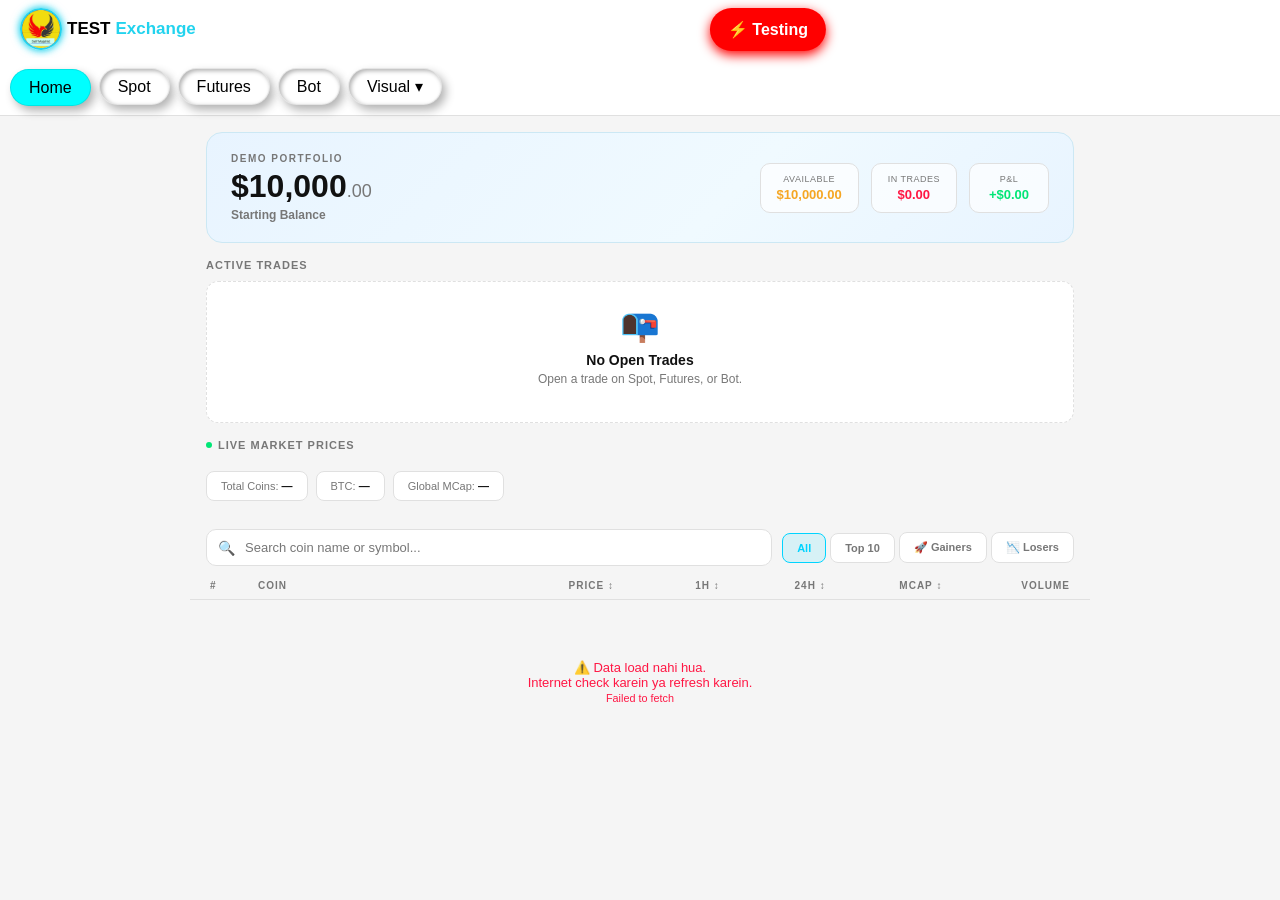
<file: index.html>
<!DOCTYPE html>
<html lang="en">

<head>
  <meta charset="UTF-8">
  <meta name="viewport" content="width=device-width, initial-scale=1.0">
  <title>TestExchange — Home</title>
  
  <!-- Preconnect: browser opens the connection to these APIs ahead of time,
       before our JS even asks for data — shaves real time off the first fetch. -->
  <link rel="preconnect" href="https://api.binance.com">
  <link rel="preconnect" href="https://api.coingecko.com">
  <link rel="preconnect" href="https://stream.binance.com">
  
  <link rel="stylesheet" href="assets/css/common.css">
  <link rel="stylesheet" href="assets/css/home.css">
</head>

<body>
  
  <header>
    <div class="top-bar">
      <a href="index.html" class="logo">
        <img src="assets/images/logo.webp" alt="TestTrade Logo" class="logo-img">
        TEST<span>Exchange</span>
      </a>
      <div class="testing-tag">⚡ Testing</div>
    </div>
    
    <div class="menu-bar">
      <a href="index.html" class="menu-btn active">Home</a>
      <a href="spot.html" class="menu-btn">Spot</a>
      <a href="futures.html" class="menu-btn">Futures</a>
      <a href="bot.html" class="menu-btn">Bot</a>
      <a href="#" class="menu-btn" onclick="toggleVisualMenu(event)">Visual ▾</a>
      <div id="visualMenu" style="display:none;position:fixed;background:#fff;border:1px solid #e0e0e0;border-radius:10px;box-shadow:0 4px 166px rgba(0,0,0,0.1);z-index:999;">
        <a href="liquidations.html" style="display:block;padding:10px 16px;font-size:12px;color:#555;text-decoration:none;border-bottom:1px solid #f0f0f0;">Liquidations</a>
        <a href="heatmap.html" style="display:block;padding:10px 16px;font-size:12px;color:#555;text-decoration:none;border-bottom:1px solid #f0f0f0;">Heatmap</a>
        <a href="orders.html" style="display:block;padding:10px 16px;font-size:12px;color:#555;text-decoration:none;border-bottom:1px solid #f0f0f0;">Order Flow</a>
        <a href="drop.html" style="display:block;padding:10px 16px;font-size:12px;color:#555;text-decoration:none;border-bottom:1px solid #f0f0f0;">Drops</a>
        <a href="wallet.html" style="display:block;padding:10px 16px;font-size:12px;color:#555;text-decoration:none;border-bottom:1px solid #f0f0f0;">Wallet Transactions</a>
        <a href="bubbles.html" style="display:block;padding:10px 16px;font-size:12px;color:#555;text-decoration:none;">Bubbles</a>
      </div>
    </div>
  </header>
  
  <div class="balance-wrap">
    <div class="balance-card">
      <div class="bal-left">
        <div class="balance-label">Demo Portfolio</div>
        <div class="balance-amount" id="homeBalance">$10,000<span>.00</span></div>
        <div class="balance-change" id="homeChange">Starting Balance</div>
      </div>
      <div class="balance-stats">
        <div class="bstat">
          <div class="bstat-label">Available</div>
          <div class="bstat-value y" id="availBal">$10,000</div>
        </div>
        <div class="bstat">
          <div class="bstat-label">In Trades</div>
          <div class="bstat-value r">$0.00</div>
        </div>
        <div class="bstat">
          <div class="bstat-label">P&L</div>
          <div class="bstat-value g" id="homePnl">$0.00</div>
        </div>
      </div>
    </div>
  </div>
  
  <div class="section-wrap">
    <div class="section-title">
      <span>Active Trades</span>
    </div>
    <div class="no-trades">
      <div class="no-trades-icon">📭</div>
      <h3>No Open Trades</h3>
      <p>Open a trade on Spot, Futures, or Bot.</p>
    </div>
  </div>
  
  <div class="prices-section-title">
    <span class="ldot"></span>
    Live Market Prices
  </div>
  
  <div class="stats-bar" id="statsBar">
    <div class="stat-pill">Total Coins: <strong id="totalCoins">—</strong></div>
    <div class="stat-pill">BTC: <strong id="btcPrice">—</strong></div>
    <div class="stat-pill">Global MCap: <strong id="globalMcap">—</strong></div>
  </div>
  
  <div class="controls">
    <div class="search-wrap">
      <span class="search-icon">🔍</span>
      <input type="text" class="search-input" id="searchInput" placeholder="Search coin name or symbol...">
    </div>
    <div class="filter-tabs">
      <button class="filter-btn active" onclick="setFilter('all', this)">All</button>
      <button class="filter-btn" onclick="setFilter('top10', this)">Top 10</button>
      <button class="filter-btn" onclick="setFilter('gainers', this)">🚀 Gainers</button>
      <button class="filter-btn" onclick="setFilter('losers', this)">📉 Losers</button>
    </div>
  </div>
  
  <div class="table-header">
    <div>#</div>
    <div>Coin</div>
    <div class="th-right th-sortable" onclick="sortBy('price')">Price ↕</div>
    <div class="th-right th-sortable" onclick="sortBy('change1h')">1h ↕</div>
    <div class="th-right th-sortable" onclick="sortBy('change')">24h ↕</div>
    <div class="th-right th-mcap th-sortable" onclick="sortBy('mcap')">MCap ↕</div>
    <div class="th-right th-vol">Volume</div>
  </div>
  
  <div class="coin-list" id="coinList">
    <div class="loading">
      <div class="spinner"></div>
      CoinGecko se top 100 coins load ho rahi hain...
    </div>
  </div>
  
  <script src="assets/js/common.js"></script>
  <script src="assets/js/home.js"></script>
</body>

</html>
</file>
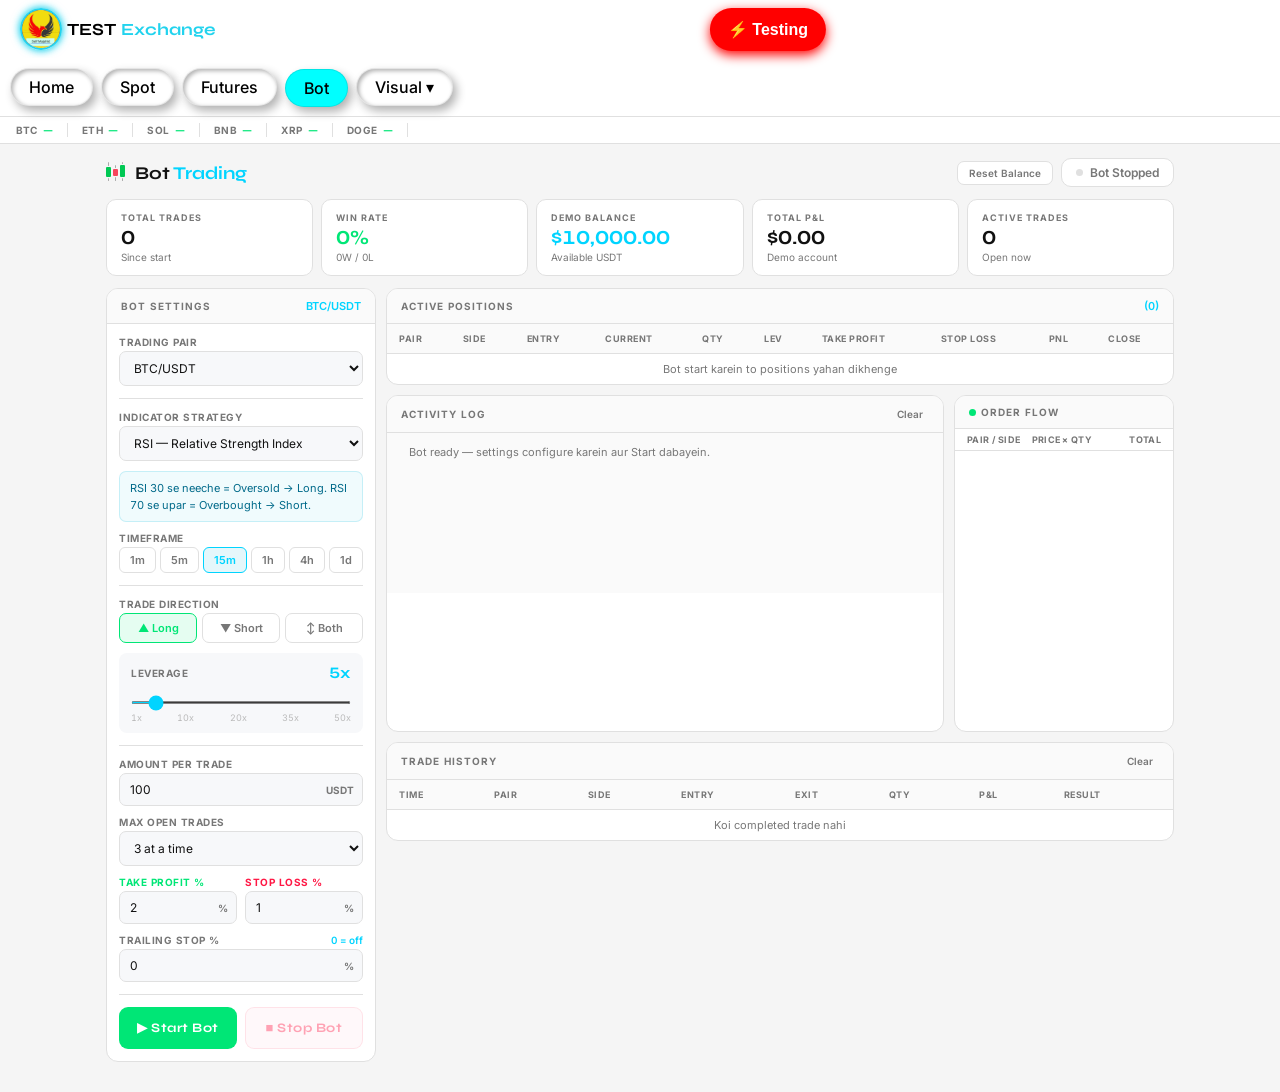
<file: bot.html>
<!DOCTYPE html>
<html lang="en">
<head>
  <meta charset="UTF-8">
  <meta name="viewport" content="width=device-width, initial-scale=1.0">
  <title>TestExchange — Bot</title>
  <link rel="preconnect" href="https://fonts.googleapis.com">
  <link rel="preconnect" href="https://fonts.gstatic.com" crossorigin>
  <link href="https://fonts.googleapis.com/css2?family=Syne:wght@600;700;800&family=Inter:wght@300;400;500;600;700&display=swap" rel="stylesheet">
  <link rel="preconnect" href="https://stream.binance.com">
  <link rel="stylesheet" href="assets/css/common.css">
  <link rel="stylesheet" href="assets/css/bot.css">
</head>
<body>

<header>
  <div class="top-bar">
    <a href="index.html" class="logo">
      <img src="assets/images/logo.webp" alt="TestTrade Logo" class="logo-img">
      TEST<span>Exchange</span>
    </a>
    <div class="testing-tag">⚡ Testing</div>
  </div>
  <div class="menu-bar">
    <a href="index.html" class="menu-btn">Home</a>
    <a href="spot.html" class="menu-btn">Spot</a>
    <a href="futures.html" class="menu-btn">Futures</a>
    <a href="bot.html" class="menu-btn active">Bot</a>
    <a href="#" class="menu-btn" onclick="toggleVisualMenu(event)">Visual ▾</a>
    <div id="visualMenu" style="display:none;position:fixed;background:#fff;border:1px solid #e0e0e0;border-radius:10px;box-shadow:0 4px 166px rgba(0,0,0,0.1);z-index:999;">
      <a href="liquidations.html" style="display:block;padding:10px 16px;font-size:12px;color:#555;text-decoration:none;border-bottom:1px solid #f0f0f0;">Liquidations</a>
      <a href="heatmap.html" style="display:block;padding:10px 16px;font-size:12px;color:#555;text-decoration:none;border-bottom:1px solid #f0f0f0;">Heatmap</a>
      <a href="orders.html" style="display:block;padding:10px 16px;font-size:12px;color:#555;text-decoration:none;border-bottom:1px solid #f0f0f0;">Order Flow</a>
      <a href="drop.html" style="display:block;padding:10px 16px;font-size:12px;color:#555;text-decoration:none;border-bottom:1px solid #f0f0f0;">Drops</a>
      <a href="wallet.html" style="display:block;padding:10px 16px;font-size:12px;color:#555;text-decoration:none;border-bottom:1px solid #f0f0f0;">Wallet Transactions</a>
      <a href="bubbles.html" style="display:block;padding:10px 16px;font-size:12px;color:#555;text-decoration:none;">Bubbles</a>
    </div>
  </div>
</header>

<!-- TICKER STRIP -->
<div class="ticker-strip">
  <div class="tick-item"><span class="tick-sym">BTC</span><span class="tick-price up" id="tp-BTC">—</span></div>
  <div class="tick-item"><span class="tick-sym">ETH</span><span class="tick-price up" id="tp-ETH">—</span></div>
  <div class="tick-item"><span class="tick-sym">SOL</span><span class="tick-price up" id="tp-SOL">—</span></div>
  <div class="tick-item"><span class="tick-sym">BNB</span><span class="tick-price up" id="tp-BNB">—</span></div>
  <div class="tick-item"><span class="tick-sym">XRP</span><span class="tick-price up" id="tp-XRP">—</span></div>
  <div class="tick-item"><span class="tick-sym">DOGE</span><span class="tick-price up" id="tp-DOGE">—</span></div>
</div>

<!-- PAGE HEADER -->
<div class="page-hdr">
  <div class="page-title-wrap">
    <!-- Candle icon — same as Futures page -->
    <div class="candle-icon">
      <div class="candle">
        <div class="candle-wick" style="height:4px"></div>
        <div class="candle-body" style="height:10px;background:#00c853"></div>
        <div class="candle-wick" style="height:3px"></div>
      </div>
      <div class="candle">
        <div class="candle-wick" style="height:3px"></div>
        <div class="candle-body" style="height:7px;background:#f6465d"></div>
        <div class="candle-wick" style="height:4px"></div>
      </div>
      <div class="candle">
        <div class="candle-wick" style="height:2px"></div>
        <div class="candle-body" style="height:12px;background:#00c853"></div>
        <div class="candle-wick" style="height:3px"></div>
      </div>
    </div>
    <div class="page-title">Bot <span>Trading</span></div>
  </div>
  <div style="display:flex;align-items:center;gap:8px;flex-wrap:wrap;">
    <button class="reset-btn" id="resetBalBtn">Reset Balance</button>
    <div class="status-pill" id="statusPill">
      <div class="sdot" id="sdot"></div>
      <span id="stext">Bot Stopped</span>
    </div>
  </div>
</div>

<!-- STATS -->
<div class="stats-wrap">
  <div class="stat-card">
    <div class="stat-lbl">Total Trades</div>
    <div class="stat-val" id="sTot">0</div>
    <div class="stat-sub">Since start</div>
  </div>
  <div class="stat-card">
    <div class="stat-lbl">Win Rate</div>
    <div class="stat-val" id="sWin" style="color:var(--green)">0%</div>
    <div class="stat-sub" id="sWinSub">0W / 0L</div>
  </div>
  <div class="stat-card">
    <div class="stat-lbl">Demo Balance</div>
    <div class="stat-val" id="sBalance" style="color:var(--accent)">$10,000</div>
    <div class="stat-sub">Available USDT</div>
  </div>
  <div class="stat-card">
    <div class="stat-lbl">Total P&L</div>
    <div class="stat-val" id="sPnl">$0.00</div>
    <div class="stat-sub">Demo account</div>
  </div>
  <div class="stat-card">
    <div class="stat-lbl">Active Trades</div>
    <div class="stat-val" id="sActive">0</div>
    <div class="stat-sub">Open now</div>
  </div>
</div>

<!-- MAIN: Settings + Right Column -->
<div class="main-wrap">

  <!-- LEFT: SETTINGS -->
  <div class="s-card">
    <div class="s-hdr">
      Bot Settings
      <span class="s-hdr-right" id="pairTag">BTC/USDT</span>
    </div>
    <div class="s-body">

      <div class="f-row">
        <div class="f-lbl">Trading Pair</div>
        <select class="f-select" id="botPair">
          <option>BTC/USDT</option><option>ETH/USDT</option>
          <option>SOL/USDT</option><option>BNB/USDT</option>
          <option>XRP/USDT</option><option>DOGE/USDT</option>
        </select>
      </div>

      <hr class="s-sep">

      <div class="f-row">
        <div class="f-lbl">Indicator Strategy</div>
        <select class="f-select" id="botInd">
          <option value="rsi">RSI — Relative Strength Index</option>
          <option value="macd">MACD — Moving Avg Convergence</option>
          <option value="ema">EMA Cross — 9/21</option>
          <option value="bb">Bollinger Bands</option>
          <option value="stoch">Stochastic RSI</option>
          <option value="cci">CCI — Commodity Channel</option>
          <option value="multi">Multi-Signal (RSI + MACD)</option>
        </select>
      </div>
      <div class="ind-info" id="indInfo">RSI 30 se neeche = Oversold → Long. RSI 70 se upar = Overbought → Short.</div>

      <div class="f-row">
        <div class="f-lbl">Timeframe</div>
        <div class="tf-row">
          <button class="tf-btn" onclick="setTF(this)">1m</button>
          <button class="tf-btn" onclick="setTF(this)">5m</button>
          <button class="tf-btn active" onclick="setTF(this)">15m</button>
          <button class="tf-btn" onclick="setTF(this)">1h</button>
          <button class="tf-btn" onclick="setTF(this)">4h</button>
          <button class="tf-btn" onclick="setTF(this)">1d</button>
        </div>
      </div>

      <hr class="s-sep">

      <div class="f-row">
        <div class="f-lbl">Trade Direction</div>
        <div class="dir-row">
          <button class="dir-btn long-active" id="dirLong"  onclick="setDir('long')">▲ Long</button>
          <button class="dir-btn"             id="dirShort" onclick="setDir('short')">▼ Short</button>
          <button class="dir-btn"             id="dirBoth"  onclick="setDir('both')">↕ Both</button>
        </div>
      </div>

      <div class="lev-box">
        <div class="lev-top">
          <span class="lev-lbl">Leverage</span>
          <span class="lev-val" id="levVal">5x</span>
        </div>
        <input type="range" id="levR" min="1" max="50" value="5">
        <div class="lev-ticks"><span>1x</span><span>10x</span><span>20x</span><span>35x</span><span>50x</span></div>
      </div>

      <hr class="s-sep">

      <div class="f-row">
        <div class="f-lbl">Amount per Trade</div>
        <div class="inp-wrap">
          <input type="number" class="f-input" id="botAmt" value="100" min="10">
          <span class="inp-sfx">USDT</span>
        </div>
      </div>

      <div class="f-row">
        <div class="f-lbl">Max Open Trades</div>
        <select class="f-select" id="botMax">
          <option value="1">1 at a time</option>
          <option value="2">2 at a time</option>
          <option value="3" selected>3 at a time</option>
          <option value="5">5 at a time</option>
        </select>
      </div>

      <div class="tpsl-grid">
        <div class="f-row">
          <div class="f-lbl" style="color:var(--green)">Take Profit %</div>
          <div class="inp-wrap">
            <input type="number" class="f-input" id="botTP" value="2" min="0.1" step="0.1">
            <span class="inp-sfx">%</span>
          </div>
        </div>
        <div class="f-row">
          <div class="f-lbl" style="color:var(--red)">Stop Loss %</div>
          <div class="inp-wrap">
            <input type="number" class="f-input" id="botSL" value="1" min="0.1" step="0.1">
            <span class="inp-sfx">%</span>
          </div>
        </div>
      </div>

      <div class="f-row">
        <div class="f-lbl">
          Trailing Stop %
          <span class="f-lbl-note">0 = off</span>
        </div>
        <div class="inp-wrap">
          <input type="number" class="f-input" id="botTrail" value="0" min="0" step="0.1">
          <span class="inp-sfx">%</span>
        </div>
      </div>

      <hr class="s-sep">

      <div class="bot-btns">
        <button class="btn-start" id="btnStart">▶ Start Bot</button>
        <button class="btn-stop"  id="btnStop" disabled>■ Stop Bot</button>
      </div>

    </div>
  </div>

  <!-- RIGHT -->
  <div class="right-col">

    <!-- ACTIVE POSITIONS -->
    <div class="s-card">
      <div class="s-hdr">
        Active Positions
        <span class="s-hdr-right" id="actCount">(0)</span>
      </div>
      <div class="tbl-wrap">
        <table class="tbl">
          <thead><tr>
            <th>Pair</th><th>Side</th><th>Entry</th><th>Current</th>
            <th>Qty</th><th>Lev</th><th>Take Profit</th><th>Stop Loss</th>
            <th>PnL</th><th>Close</th>
          </tr></thead>
          <tbody id="actBody">
            <tr><td colspan="10" class="no-data">Bot start karein to positions yahan dikhenge</td></tr>
          </tbody>
        </table>
      </div>
    </div>

    <!-- LOG + ORDER FLOW side by side -->
    <div style="display:grid;grid-template-columns:1fr 220px;gap:10px;">

      <!-- ACTIVITY LOG -->
      <div class="s-card">
        <div class="s-hdr">
          Activity Log
          <button class="clear-btn" onclick="clearLog()">Clear</button>
        </div>
        <div class="log-box" id="logBox">
          <div class="log-line ll-info">Bot ready — settings configure karein aur Start dabayein.</div>
        </div>
      </div>

      <!-- LIVE ORDER FLOW -->
      <div class="s-card">
        <div class="s-hdr">
          <span><span class="sdot on" style="margin-right:5px;display:inline-block"></span>Order Flow</span>
        </div>
        <div class="of-hdr">
          <span>Pair / Side</span>
          <span>Price × Qty</span>
          <span>Total</span>
        </div>
        <div class="of-feed" id="ofFeed"></div>
      </div>

    </div>

    <!-- TRADE HISTORY -->
    <div class="s-card">
      <div class="s-hdr">
        Trade History
        <button class="clear-btn" onclick="clearHistory()">Clear</button>
      </div>
      <div class="tbl-wrap">
        <table class="tbl">
          <thead><tr>
            <th>Time</th><th>Pair</th><th>Side</th><th>Entry</th>
            <th>Exit</th><th>Qty</th><th>P&L</th><th>Result</th>
          </tr></thead>
          <tbody id="histBody">
            <tr><td colspan="8" class="no-data">Koi completed trade nahi</td></tr>
          </tbody>
        </table>
      </div>
    </div>

  </div>
</div>

<script src="assets/js/common.js"></script>
<script src="assets/js/bot.js"></script>
</body>
</html>
</file>
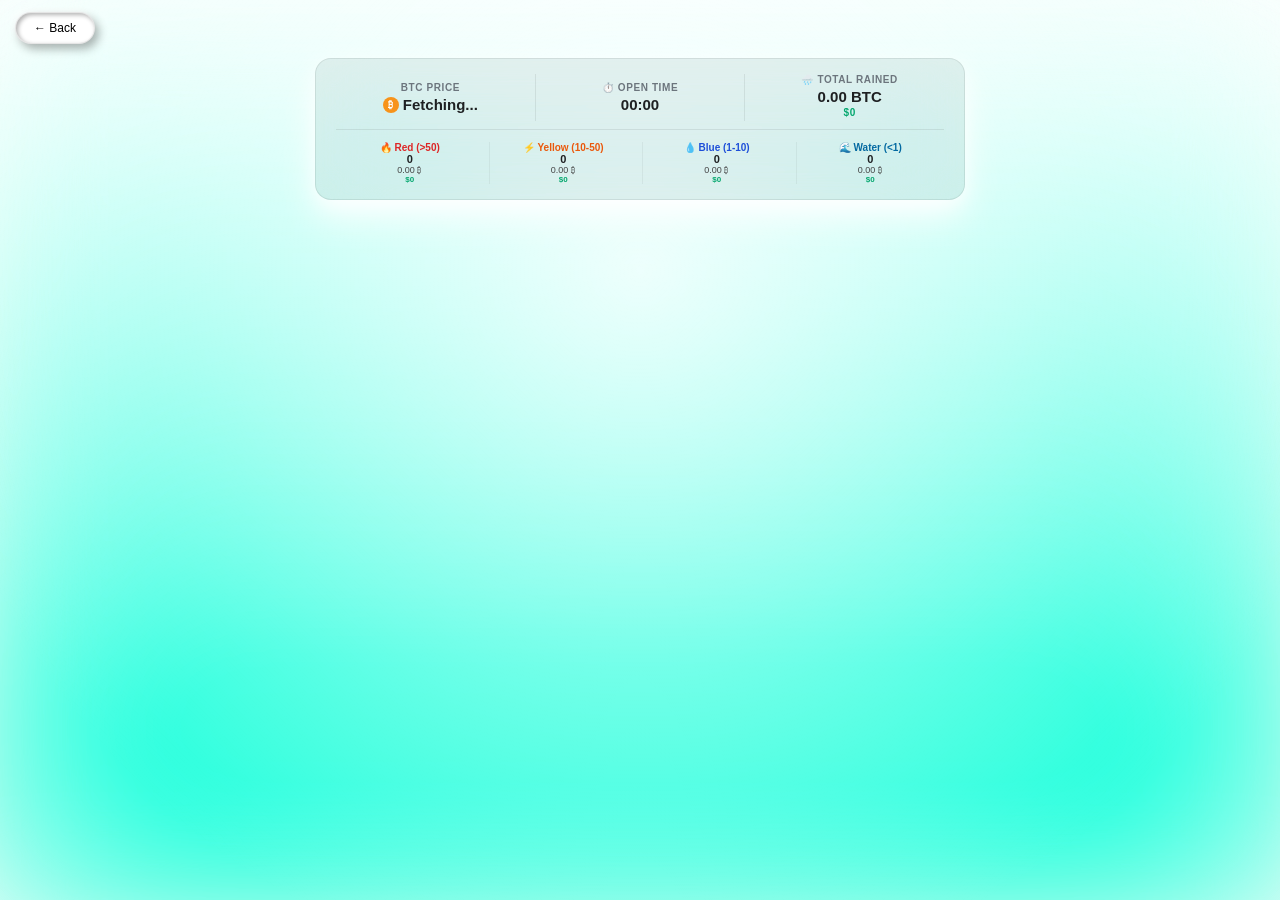
<file: drop.html>
<!DOCTYPE html>
<html lang="en">
<head>
  <meta charset="UTF-8">
  <meta name="viewport" content="width=device-width, initial-scale=1.0">
  <title>TestExchange — Drops</title>
  <link rel="stylesheet" href="assets/css/drop.css">
</head>
<body>

  <!-- BACKGROUND LAYERS -->
  <div id="neon-base-layer"></div>
  <div class="blury-front-layer"></div>

  <!-- BACK BUTTON — matches site's 3D menu button style -->
  <a href="index.html" class="back-btn">← Back</a>

  <!-- DASHBOARD HEADER -->
  <div class="dashboard-header">

    <div style="display:flex;width:100%;justify-content:space-between;gap:10px;border-bottom:1px solid rgba(0,0,0,0.08);padding-bottom:8px;">
      <div class="stat-box">
        <div class="stat-label">BTC Price</div>
        <div class="stat-value">
          <span class="btc-logo">₿</span>
          <span id="btc-price-display">Fetching...</span>
        </div>
      </div>
      <div class="stat-box" style="border-left:1px solid rgba(0,0,0,0.08);padding-left:10px;">
        <div class="stat-label">⏱️ Open Time</div>
        <div class="stat-value" id="timer-display">00:00</div>
      </div>
      <div class="stat-box" style="border-left:1px solid rgba(0,0,0,0.08);padding-left:10px;">
        <div class="stat-label">🌧️ Total Rained</div>
        <div class="stat-value" id="total-btc-display">0.00 BTC</div>
        <div class="stat-label" id="total-usd-display"
          style="margin-top:2px;text-transform:none;font-weight:600;color:#03a66d;font-size:10px;">$0</div>
      </div>
    </div>

    <div style="display:flex;width:100%;justify-content:space-between;gap:5px;text-align:center;">
      <div style="flex:1;">
        <div class="cat-title" style="color:#dc2626;">🔥 Red (&gt;50)</div>
        <div id="count-red"   class="cat-count">0</div>
        <div id="btc-red"     class="cat-btc">0.00 ₿</div>
        <div id="usd-red"     class="cat-usd">$0</div>
      </div>
      <div style="flex:1;border-left:1px solid rgba(0,0,0,0.05);">
        <div class="cat-title" style="color:#ea580c;">⚡ Yellow (10-50)</div>
        <div id="count-yellow" class="cat-count">0</div>
        <div id="btc-yellow"   class="cat-btc">0.00 ₿</div>
        <div id="usd-yellow"   class="cat-usd">$0</div>
      </div>
      <div style="flex:1;border-left:1px solid rgba(0,0,0,0.05);">
        <div class="cat-title" style="color:#1d4ed8;">💧 Blue (1-10)</div>
        <div id="count-blue" class="cat-count">0</div>
        <div id="btc-blue"   class="cat-btc">0.00 ₿</div>
        <div id="usd-blue"   class="cat-usd">$0</div>
      </div>
      <div style="flex:1;border-left:1px solid rgba(0,0,0,0.05);">
        <div class="cat-title" style="color:#0369a1;">🌊 Water (&lt;1)</div>
        <div id="count-water" class="cat-count">0</div>
        <div id="btc-water"   class="cat-btc">0.00 ₿</div>
        <div id="usd-water"   class="cat-usd">$0</div>
      </div>
    </div>

  </div>

  <!-- COPY TOAST -->
  <div class="copy-toast" id="copy-alert">TXID Copied! 👍</div>

  <script src="assets/js/drop.js"></script>
</body>
</html>
</file>
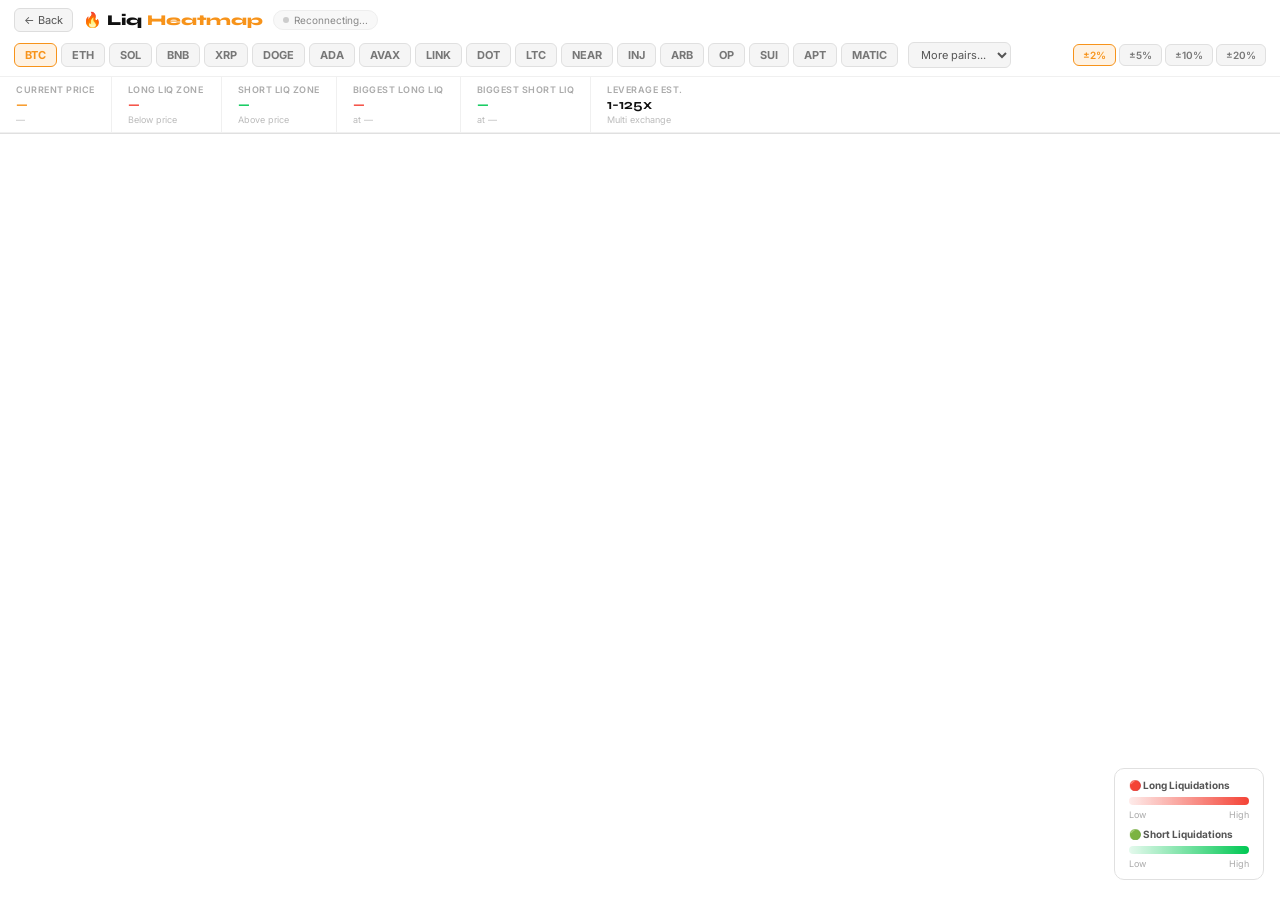
<file: heatmap.html>
<!DOCTYPE html>
<html lang="en">
<head>
<meta charset="UTF-8">
<meta name="viewport" content="width=device-width, initial-scale=1.0">
<title>TestTrade — Liquidation Heatmap</title>
<link href="https://fonts.googleapis.com/css2?family=Inter:wght@400;500;600;700;800&family=Syne:wght@700;800&display=swap" rel="stylesheet">
<style>
  :root{--bg:#f0f2f5;--card:#fff;--border:#e0e0e0;--green:#00c853;--red:#f44336;--accent:#f7931a;--text:#111;--muted:#777;}
  *{margin:0;padding:0;box-sizing:border-box;}
  body{background:var(--bg);color:var(--text);font-family:'Inter',sans-serif;overflow:hidden;height:100vh;}
  @keyframes pulse{0%,100%{box-shadow:0 0 0 0 rgba(0,200,83,0.4)}50%{box-shadow:0 0 0 4px rgba(0,200,83,0)}}

  .topbar{position:fixed;top:0;left:0;right:0;z-index:200;background:#fff;border-bottom:1px solid var(--border);}
  .tb-r1{display:flex;align-items:center;gap:10px;padding:8px 14px;border-bottom:1px solid #f0f0f0;flex-wrap:wrap;}
  .logo{font-family:'Syne',sans-serif;font-size:15px;font-weight:800;color:#111;text-decoration:none;}
  .logo span{color:var(--accent);}
  .back-btn{padding:4px 9px;background:#f5f5f5;border:1px solid #ddd;border-radius:6px;color:#555;font-size:11px;text-decoration:none;}
  .ws-pill{display:flex;align-items:center;gap:5px;background:#f8f8f8;border:1px solid #eee;border-radius:20px;padding:3px 9px;font-size:10px;color:#888;}
  .ws-dot{width:6px;height:6px;border-radius:50%;background:#ccc;}
  .ws-dot.on{background:var(--green);animation:pulse 1.5s infinite;}

  .pair-btns{display:flex;gap:4px;flex-wrap:wrap;}
  .pair-btn{padding:4px 10px;border-radius:6px;background:#f5f5f5;border:1px solid #e0e0e0;color:#777;font-size:11px;font-weight:700;cursor:pointer;font-family:'Inter',sans-serif;transition:all 0.15s;}
  .pair-btn.active{background:rgba(247,147,26,0.12);border-color:var(--accent);color:var(--accent);}

  .tf-btns{display:flex;gap:3px;margin-left:auto;}
  .tf-btn{padding:4px 9px;border-radius:6px;background:#f5f5f5;border:1px solid #e0e0e0;color:#777;font-size:10px;font-weight:600;cursor:pointer;font-family:'Inter',sans-serif;transition:all 0.15s;}
  .tf-btn.active{background:rgba(247,147,26,0.12);border-color:var(--accent);color:var(--accent);}

  .tb-r2{display:flex;align-items:stretch;overflow-x:auto;scrollbar-width:none;border-bottom:1px solid #f0f0f0;}
  .tb-r2::-webkit-scrollbar{display:none;}
  .sbox{flex:0 0 auto;padding:7px 16px;border-right:1px solid #f0f0f0;display:flex;flex-direction:column;gap:1px;min-width:110px;}
  .sbox:last-child{border-right:none;}
  .sl{font-size:9px;font-weight:600;text-transform:uppercase;letter-spacing:0.5px;color:#aaa;}
  .sv{font-family:'Syne',sans-serif;font-size:14px;font-weight:700;color:#111;}
  .sv.g{color:var(--green);} .sv.r{color:var(--red);} .sv.a{color:var(--accent);}
  .ss{font-size:9px;color:#bbb;}

  #hmCanvas{position:fixed;left:0;right:0;bottom:0;width:100%;display:block;background:#fff;}

  /* LEGEND */
  .legend{position:fixed;right:16px;bottom:20px;z-index:100;background:rgba(255,255,255,0.95);border:1px solid #e0e0e0;border-radius:10px;padding:10px 14px;font-size:10px;}
  .leg-title{font-weight:700;color:#555;margin-bottom:6px;}
  .leg-bar{width:120px;height:8px;border-radius:4px;margin:4px 0;background:linear-gradient(to right,rgba(0,200,83,0.1),rgba(0,200,83,1));}
  .leg-bar.red{background:linear-gradient(to right,rgba(244,67,54,0.1),rgba(244,67,54,1));}
  .leg-row{display:flex;justify-content:space-between;font-size:9px;color:#aaa;}

  /* TOOLTIP */
  .tooltip{position:fixed;z-index:400;pointer-events:none;display:none;background:#fff;border:1px solid #e0e0e0;border-radius:10px;padding:10px 14px;min-width:160px;box-shadow:0 4px 20px rgba(0,0,0,0.1);}
  .tt-price{font-size:14px;font-weight:800;margin-bottom:4px;}
  .tt-row{display:flex;justify-content:space-between;gap:12px;font-size:10px;margin-top:2px;}
  .tt-lbl{color:#888;} .tt-val{font-weight:600;}

  /* PRICE LINE LABEL */
  .price-label{position:fixed;right:270px;z-index:150;background:var(--accent);color:#fff;font-size:10px;font-weight:700;padding:2px 8px;border-radius:4px;pointer-events:none;transition:top 0.1s;}
</style>
</head>
<body>

<div class="topbar" id="topbar">
  <div class="tb-r1">
    <a href="index.html" class="back-btn">← Back</a>
    <div class="logo">🔥 Liq <span>Heatmap</span></div>
    <div class="ws-pill"><div class="ws-dot" id="wsDot"></div><span id="wsLabel">Connecting...</span></div>

    <div class="pair-btns" id="pairBtns">
      <button class="pair-btn active" onclick="setPairBtn('BTCUSDT',this)">BTC</button>
      <button class="pair-btn" onclick="setPairBtn('ETHUSDT',this)">ETH</button>
      <button class="pair-btn" onclick="setPairBtn('SOLUSDT',this)">SOL</button>
      <button class="pair-btn" onclick="setPairBtn('BNBUSDT',this)">BNB</button>
      <button class="pair-btn" onclick="setPairBtn('XRPUSDT',this)">XRP</button>
      <button class="pair-btn" onclick="setPairBtn('DOGEUSDT',this)">DOGE</button>
      <button class="pair-btn" onclick="setPairBtn('ADAUSDT',this)">ADA</button>
      <button class="pair-btn" onclick="setPairBtn('AVAXUSDT',this)">AVAX</button>
      <button class="pair-btn" onclick="setPairBtn('LINKUSDT',this)">LINK</button>
      <button class="pair-btn" onclick="setPairBtn('DOTUSDT',this)">DOT</button>
      <button class="pair-btn" onclick="setPairBtn('LTCUSDT',this)">LTC</button>
      <button class="pair-btn" onclick="setPairBtn('NEARUSDT',this)">NEAR</button>
      <button class="pair-btn" onclick="setPairBtn('INJUSDT',this)">INJ</button>
      <button class="pair-btn" onclick="setPairBtn('ARBUSDT',this)">ARB</button>
      <button class="pair-btn" onclick="setPairBtn('OPUSDT',this)">OP</button>
      <button class="pair-btn" onclick="setPairBtn('SUIUSDT',this)">SUI</button>
      <button class="pair-btn" onclick="setPairBtn('APTUSDT',this)">APT</button>
      <button class="pair-btn" onclick="setPairBtn('MATICUSDT',this)">MATIC</button>
    </div>
    <select id="allPairsSel" style="padding:4px 8px;border-radius:6px;border:1px solid #e0e0e0;font-size:11px;font-family:Inter,sans-serif;color:#555;background:#f5f5f5;" onchange="setPairFromSel(this)">
      <option value="">More pairs...</option>
    </select>

    <div class="tf-btns">
      <button class="tf-btn active" onclick="setTF(0.02,this)">±2%</button>
      <button class="tf-btn" onclick="setTF(0.05,this)">±5%</button>
      <button class="tf-btn" onclick="setTF(0.10,this)">±10%</button>
      <button class="tf-btn" onclick="setTF(0.20,this)">±20%</button>
    </div>
  </div>

  <div class="tb-r2">
    <div class="sbox"><div class="sl">Current Price</div><div class="sv a" id="sPrice">—</div><div class="ss" id="sChange">—</div></div>
    <div class="sbox"><div class="sl">Long Liq Zone</div><div class="sv r" id="sLongZone">—</div><div class="ss">Below price</div></div>
    <div class="sbox"><div class="sl">Short Liq Zone</div><div class="sv g" id="sShortZone">—</div><div class="ss">Above price</div></div>
    <div class="sbox"><div class="sl">Biggest Long Liq</div><div class="sv r" id="sBigLong">—</div><div class="ss" id="sBigLongP">at —</div></div>
    <div class="sbox"><div class="sl">Biggest Short Liq</div><div class="sv g" id="sBigShort">—</div><div class="ss" id="sBigShortP">at —</div></div>
    <div class="sbox"><div class="sl">Leverage Est.</div><div class="sv" id="sLev">1-125x</div><div class="ss">Multi exchange</div></div>
  </div>
</div>

<canvas id="hmCanvas"></canvas>

<div class="legend">
  <div class="leg-title">🔴 Long Liquidations</div>
  <div class="leg-bar red"></div>
  <div class="leg-row"><span>Low</span><span>High</span></div>
  <div class="leg-title" style="margin-top:8px">🟢 Short Liquidations</div>
  <div class="leg-bar"></div>
  <div class="leg-row"><span>Low</span><span>High</span></div>
</div>

<div class="tooltip" id="tooltip">
  <div class="tt-price" id="ttPrice">—</div>
  <div class="tt-row"><span class="tt-lbl">Long Liqs</span><span class="tt-val r" id="ttLong">—</span></div>
  <div class="tt-row"><span class="tt-lbl">Short Liqs</span><span class="tt-val g" id="ttShort">—</span></div>
  <div class="tt-row"><span class="tt-lbl">Total Vol</span><span class="tt-val" id="ttVol">—</span></div>
  <div class="tt-row"><span class="tt-lbl">Leverage</span><span class="tt-val" id="ttLev">—</span></div>
</div>

<div class="price-label" id="priceLabel" style="display:none">—</div>

<script>
const canvas=document.getElementById('hmCanvas');
const ctx=canvas.getContext('2d');
const dpr=Math.min(window.devicePixelRatio||1,2);

let currentPrice=0, currentPair='BTCUSDT', priceRange=0.02;
let ws, wsPrice;
let heatData={}; // price_level -> {long, short}
let mouseY=-1;

// ===== RESIZE =====
function resize(){
  const topH=document.getElementById('topbar').offsetHeight||90;
  const W=window.innerWidth, H=window.innerHeight-topH;
  canvas.width=W*dpr; canvas.height=H*dpr;
  canvas.style.width=W+'px'; canvas.style.height=H+'px';
  canvas.style.top=topH+'px';
  ctx.setTransform(dpr,0,0,dpr,0,0);
  canvas._W=W; canvas._H=H; canvas._topH=topH;
}
window.addEventListener('resize',()=>{resize();draw();});

// ===== GENERATE HEAT DATA =====
// Build liquidation heatmap from price levels
// Based on: at each price level, longs get liquidated when price falls there
// shorts get liquidated when price rises there
// We simulate realistic distribution based on leverage

function buildHeatData(){
  if(!currentPrice) return;
  heatData={};
  const range=priceRange;
  const steps=200; // price levels
  const low=currentPrice*(1-range);
  const high=currentPrice*(1+range);
  const step=(high-low)/steps;

  for(let i=0;i<=steps;i++){
    const p=low+i*step;
    const distFromPrice=Math.abs(p-currentPrice)/currentPrice;
    const pKey=p.toFixed(2);

    // Long liquidations happen below current price
    // More concentrated near price (high leverage), less far away
    if(p<currentPrice){
      const dist=(currentPrice-p)/currentPrice;
      // Higher concentration near current price (10-25x leverage)
      // Lower concentration far from price (2-5x leverage)
      const base=Math.exp(-dist*8)*0.8 + Math.exp(-dist*30)*0.5;
      const longLiq=base*(0.8+Math.random()*0.4)*currentPrice*0.001;
      heatData[pKey]={long:longLiq, short:0, price:p};
    }

    // Short liquidations happen above current price
    if(p>currentPrice){
      const dist=(p-currentPrice)/currentPrice;
      const base=Math.exp(-dist*8)*0.7 + Math.exp(-dist*25)*0.4;
      const shortLiq=base*(0.8+Math.random()*0.4)*currentPrice*0.001;
      heatData[pKey]={long:0, short:shortLiq, price:p};
    }
  }
}

// ===== DRAW =====
function draw(){
  if(!currentPrice||!canvas._W) return;
  const W=canvas._W, H=canvas._H;
  ctx.clearRect(0,0,W,H);

  const range=priceRange;
  const low=currentPrice*(1-range);
  const high=currentPrice*(1+range);
  const priceToY=p=>H-(p-low)/(high-low)*H;
  const yToPrice=y=>low+(H-y)/H*(high-low);

  const levels=Object.values(heatData).sort((a,b)=>a.price-b.price);
  if(!levels.length) return;

  const maxLong=Math.max(...levels.map(l=>l.long))||1;
  const maxShort=Math.max(...levels.map(l=>l.short))||1;

  const barH=Math.max(2,H/levels.length*1.2);

  // Draw each price level
  levels.forEach(lvl=>{
    const y=priceToY(lvl.price);

    if(lvl.long>0){
      const intensity=lvl.long/maxLong;
      const barW=Math.max(4, intensity*W*0.45);
      const alpha=0.15+intensity*0.75;
      ctx.fillStyle=`rgba(244,67,54,${alpha})`;
      ctx.fillRect(0,y-barH/2,barW,barH);
    }

    if(lvl.short>0){
      const intensity=lvl.short/maxShort;
      const barW=Math.max(4, intensity*W*0.45);
      const alpha=0.15+intensity*0.75;
      ctx.fillStyle=`rgba(0,200,83,${alpha})`;
      ctx.fillRect(W-barW,y-barH/2,barW,barH);
    }
  });

  // Price axis labels (right side)
  ctx.textAlign='right'; ctx.textBaseline='middle';
  ctx.font='10px Inter,sans-serif';
  ctx.fillStyle='#aaa';
  const labelCount=12;
  for(let i=0;i<=labelCount;i++){
    const p=low+(high-low)*i/labelCount;
    const y=priceToY(p);
    ctx.fillText('$'+fmtP(p), W-12, y);
    ctx.beginPath(); ctx.moveTo(W-80,y); ctx.lineTo(W-72,y);
    ctx.strokeStyle='#e0e0e0'; ctx.lineWidth=0.5; ctx.stroke();
  }

  // Current price line
  const priceY=priceToY(currentPrice);
  ctx.beginPath(); ctx.moveTo(0,priceY); ctx.lineTo(W,priceY);
  ctx.strokeStyle='rgba(247,147,26,0.8)'; ctx.lineWidth=2;
  ctx.setLineDash([6,3]); ctx.stroke(); ctx.setLineDash([]);

  // Price label
  const lbl=document.getElementById('priceLabel');
  lbl.style.display='block';
  lbl.style.top=(priceY+canvas._topH-10)+'px';
  lbl.textContent='$'+fmtP(currentPrice);

  // Mouse crosshair
  if(mouseY>0){
    ctx.beginPath(); ctx.moveTo(0,mouseY); ctx.lineTo(W,mouseY);
    ctx.strokeStyle='rgba(0,0,0,0.12)'; ctx.lineWidth=1;
    ctx.setLineDash([4,4]); ctx.stroke(); ctx.setLineDash([]);
  }

  // Update stats
  updateStats(levels,maxLong,maxShort,low,high);
}

function updateStats(levels,maxLong,maxShort,low,high){
  // Biggest long liq level (below price)
  const longLevels=levels.filter(l=>l.price<currentPrice).sort((a,b)=>b.long-a.long);
  const shortLevels=levels.filter(l=>l.price>currentPrice).sort((a,b)=>b.short-a.short);

  if(longLevels[0]){
    document.getElementById('sBigLong').textContent='$'+fmtLarge(longLevels[0].long*1000);
    document.getElementById('sBigLongP').textContent='at $'+fmtP(longLevels[0].price);
  }
  if(shortLevels[0]){
    document.getElementById('sBigShort').textContent='$'+fmtLarge(shortLevels[0].short*1000);
    document.getElementById('sBigShortP').textContent='at $'+fmtP(shortLevels[0].price);
  }

  const totalLong=longLevels.reduce((s,l)=>s+l.long,0);
  const totalShort=shortLevels.reduce((s,l)=>s+l.short,0);
  document.getElementById('sLongZone').textContent='$'+fmtLarge(totalLong*500);
  document.getElementById('sShortZone').textContent='$'+fmtLarge(totalShort*500);
}

// ===== WEBSOCKET =====
function connectWS(){
  if(ws) ws.close();
  const pair=currentPair.toLowerCase();
  ws=new WebSocket(`wss://stream.binance.com:9443/stream?streams=${pair}@ticker`);
  ws.onopen=()=>{setWS('on','Live');};
  ws.onmessage=e=>{
    const msg=JSON.parse(e.data); const d=msg.data;
    if(!d||!d.c) return;
    const newPrice=parseFloat(d.c)||0;
    const changed=Math.abs(newPrice-currentPrice)/currentPrice>0.0001;
    currentPrice=newPrice;
    const chg=parseFloat(d.P)||0;
    document.getElementById('sPrice').textContent='$'+fmtP(currentPrice);
    document.getElementById('sChange').textContent=(chg>=0?'+':'')+chg.toFixed(2)+'%';
    document.getElementById('sChange').className='ss '+(chg>=0?'g':'r');
    if(changed||!Object.keys(heatData).length){ buildHeatData(); }
    draw();
  };
  ws.onerror=()=>setWS('err','Error');
  ws.onclose=()=>{setWS('','Reconnecting...');setTimeout(connectWS,3000);};
}

function setWS(cls,label){
  document.getElementById('wsDot').className='ws-dot '+(cls==='on'?'on':cls==='err'?'err':'');
  document.getElementById('wsLabel').textContent=label;
}

// ===== MOUSE =====
canvas.addEventListener('mousemove',e=>{
  const rect=canvas.getBoundingClientRect();
  mouseY=e.clientY-rect.top;

  const range=priceRange;
  const low=currentPrice*(1-range);
  const high=currentPrice*(1+range);
  const H=canvas._H||400;
  const hoverPrice=low+(H-mouseY)/H*(high-low);

  // Find closest level
  const levels=Object.values(heatData);
  let closest=null, minDist=Infinity;
  levels.forEach(l=>{ const d=Math.abs(l.price-hoverPrice); if(d<minDist){minDist=d;closest=l;} });

  const tt=document.getElementById('tooltip');
  if(closest&&minDist<(high-low)*0.02){
    tt.style.display='block';
    tt.style.left=(e.clientX+14)+'px';
    tt.style.top=(e.clientY-80)+'px';
    document.getElementById('ttPrice').textContent='$'+fmtP(closest.price);
    document.getElementById('ttLong').textContent='$'+fmtLarge(closest.long*1000);
    document.getElementById('ttShort').textContent='$'+fmtLarge(closest.short*1000);
    document.getElementById('ttVol').textContent='$'+fmtLarge((closest.long+closest.short)*1000);
    const dist=Math.abs(closest.price-currentPrice)/currentPrice;
    const lev=Math.round(1/dist);
    document.getElementById('ttLev').textContent=Math.min(125,Math.max(1,lev))+'x';
  } else tt.style.display='none';

  draw();
});
canvas.addEventListener('mouseleave',()=>{ mouseY=-1; document.getElementById('tooltip').style.display='none'; draw(); });

// Touch
canvas.addEventListener('touchmove',e=>{
  const t=e.touches[0]; const rect=canvas.getBoundingClientRect();
  mouseY=t.clientY-rect.top; draw();
},{passive:true});

// ===== CONTROLS =====
function setPairBtn(p,el){
  currentPair=p; heatData={};
  document.querySelectorAll('.pair-btn').forEach(b=>b.classList.remove('active'));
  el.classList.add('active');
  document.getElementById('allPairsSel').value='';
  connectWS();
}
function setPairFromSel(sel){
  if(!sel.value) return;
  currentPair=sel.value; heatData={};
  document.querySelectorAll('.pair-btn').forEach(b=>b.classList.remove('active'));
  connectWS();
}
function setPair(p,el){ setPairBtn(p,el); }
function setTF(r,el){
  priceRange=r; heatData={};
  document.querySelectorAll('.tf-btn').forEach(b=>b.classList.remove('active'));
  el.classList.add('active');
  if(currentPrice) buildHeatData();
  draw();
}

// ===== FORMAT =====
function fmtP(n){
  if(!n)return'—';
  if(n>=1000)return n.toLocaleString('en-US',{minimumFractionDigits:2,maximumFractionDigits:2});
  if(n>=1)return n.toFixed(4);
  return n.toFixed(6);
}
function fmtLarge(n){
  if(!n)return'—';
  if(n>=1e9)return'$'+(n/1e9).toFixed(2)+'B';
  if(n>=1e6)return'$'+(n/1e6).toFixed(2)+'M';
  if(n>=1e3)return'$'+(n/1e3).toFixed(1)+'K';
  return'$'+n.toFixed(0);
}

// Fetch all futures pairs for dropdown
async function fetchFuturesPairs(){
  try {
    const res = await fetch('https://fapi.binance.com/fapi/v1/exchangeInfo');
    const data = await res.json();
    const sel = document.getElementById('allPairsSel');
    const pairs = data.symbols
      .filter(s => s.contractType==='PERPETUAL' && s.status==='TRADING' && s.quoteAsset==='USDT')
      .map(s => s.symbol)
      .sort();
    sel.innerHTML = '<option value="">More pairs (' + pairs.length + ')...</option>' +
      pairs.map(p => `<option value="${p}">${p.replace('USDT','')}</option>`).join('');
  } catch(e) {}
}

// INIT
resize();
fetchFuturesPairs();
connectWS();
setInterval(()=>{ if(currentPrice){buildHeatData();draw();} },30000);
</script>
</body>
</html>
</file>
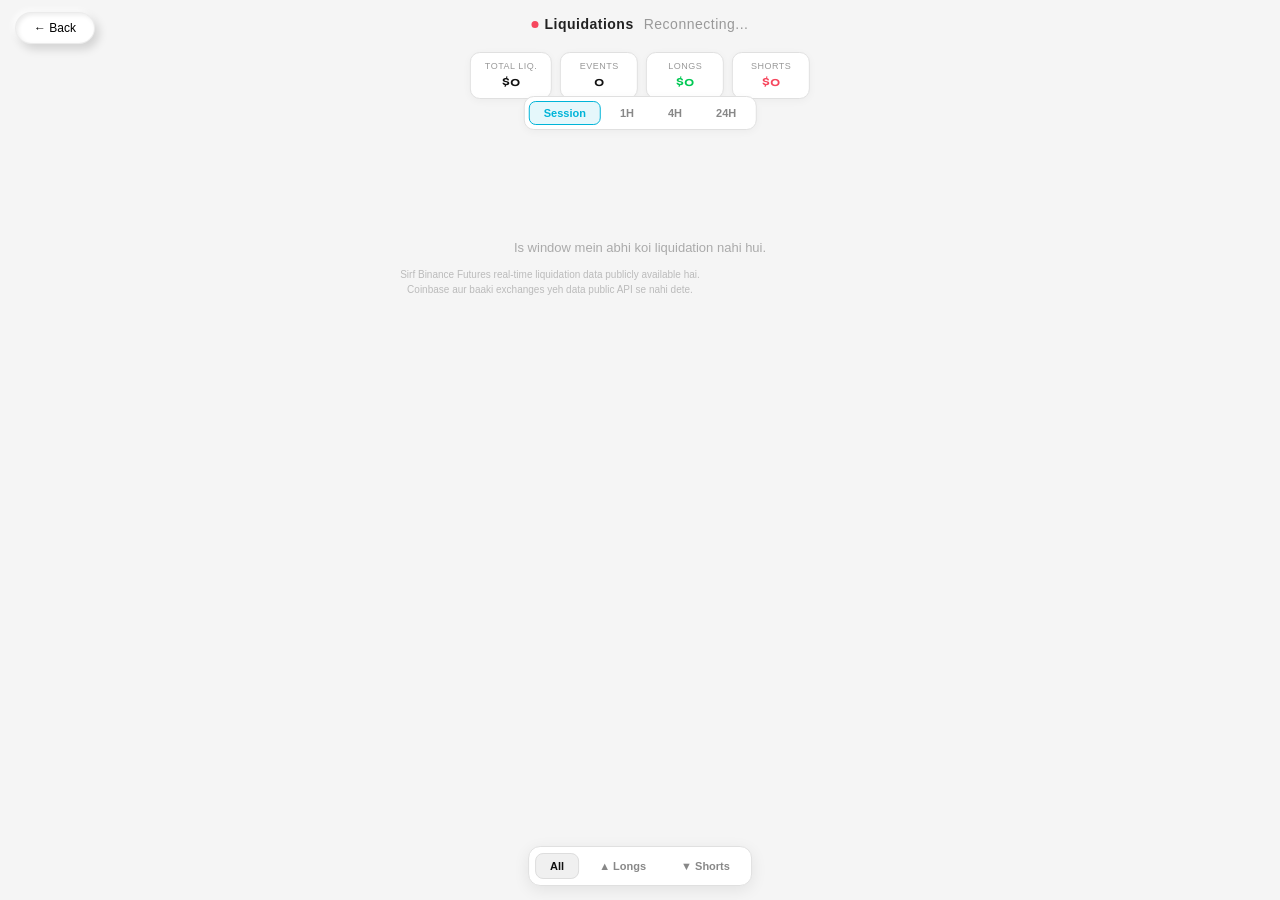
<file: liquidations.html>
<!DOCTYPE html>
<html lang="en">
<head>
  <meta charset="UTF-8">
  <meta name="viewport" content="width=device-width, initial-scale=1.0">
  <title>TestExchange — Liquidations</title>
  <link rel="preconnect" href="https://fonts.googleapis.com">
  <link rel="preconnect" href="https://fonts.gstatic.com" crossorigin>
  <link href="https://fonts.googleapis.com/css2?family=Syne:wght@600;700;800&family=Inter:wght@400;500;600;700&display=swap" rel="stylesheet">
  <link rel="preconnect" href="https://fstream.binance.com">
  <link rel="stylesheet" href="assets/css/liquidations.css">
</head>
<body>

  <a href="index.html" class="back-btn">← Back</a>

  <div class="page-title">
    <span class="live-dot"></span>
    Liquidations <span id="pageStatus">Connecting...</span>
  </div>

  <div class="stats-bar">
    <div class="stat-pill">
      <div class="lbl">Total Liq.</div>
      <div class="val" id="sTotal">$0</div>
    </div>
    <div class="stat-pill">
      <div class="lbl">Events</div>
      <div class="val" id="sCount">0</div>
    </div>
    <div class="stat-pill">
      <div class="lbl">Longs</div>
      <div class="val green" id="sLong">$0</div>
    </div>
    <div class="stat-pill">
      <div class="lbl">Shorts</div>
      <div class="val red" id="sShort">$0</div>
    </div>
  </div>

  <!-- TIME WINDOW TABS -->
  <div class="window-tabs">
    <button class="win-btn active" onclick="setWindow('session',this)">Session</button>
    <button class="win-btn" onclick="setWindow('1h',this)">1H</button>
    <button class="win-btn" onclick="setWindow('4h',this)">4H</button>
    <button class="win-btn" onclick="setWindow('24h',this)">24H</button>
  </div>

  <div class="feed-wrap">
    <div class="feed-list" id="feedList">
      <div class="empty-msg" id="emptyMsg">Liquidation events wait ho rahe hain...</div>
    </div>
  </div>

  <div class="filter-bar">
    <button class="filter-btn active" onclick="setFilter('all',this)">All</button>
    <button class="filter-btn long" onclick="setFilter('long',this)">▲ Longs</button>
    <button class="filter-btn short" onclick="setFilter('short',this)">▼ Shorts</button>
  </div>

  <script src="assets/js/liquidations.js"></script>
</body>
</html>
</file>
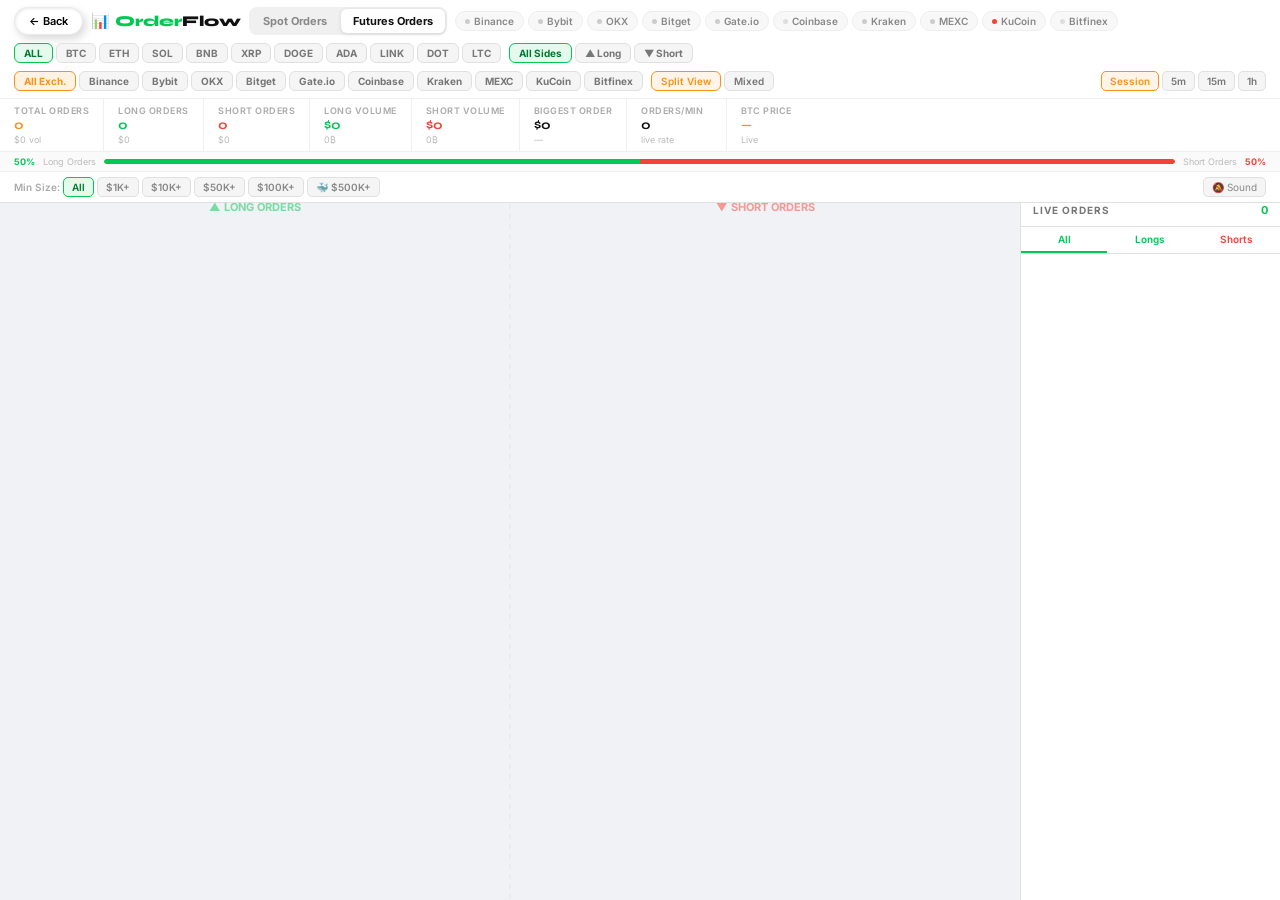
<file: orders.html>
<!DOCTYPE html>
<html lang="en">
<head>
<meta charset="UTF-8">
<meta name="viewport" content="width=device-width, initial-scale=1.0">
<title>TestExchange — Live Orders Flow</title>
<link href="https://fonts.googleapis.com/css2?family=Inter:wght@400;500;600;700;800&family=Syne:wght@700;800&display=swap" rel="stylesheet">
<link rel="preconnect" href="https://fstream.binance.com">
<link rel="preconnect" href="https://stream.bybit.com">
<link rel="preconnect" href="https://ws.okx.com">
<link rel="stylesheet" href="assets/css/orders.css">
</head>
<body>

<div class="topbar" id="topbar">
  <div class="tb-r1">
    <a href="index.html" class="back-btn">← Back</a>
    <div class="logo">📊 <span>Order</span>Flow</div>

    <div class="mode-toggle">
      <button class="mode-btn" onclick="setMarketMode('spot',this)">Spot Orders</button>
      <button class="mode-btn active" onclick="setMarketMode('futures',this)">Futures Orders</button>
    </div>

    <div class="ws-badges">
      <div class="ws-badge"><div class="ws-dot" id="dot-binance"></div>Binance</div>
      <div class="ws-badge"><div class="ws-dot" id="dot-bybit"></div>Bybit</div>
      <div class="ws-badge"><div class="ws-dot" id="dot-okx"></div>OKX</div>
      <div class="ws-badge"><div class="ws-dot" id="dot-bitget"></div>Bitget</div>
      <div class="ws-badge"><div class="ws-dot" id="dot-gate"></div>Gate.io</div>
      <div class="ws-badge"><div class="ws-dot" id="dot-coinbase"></div>Coinbase</div>
      <div class="ws-badge"><div class="ws-dot" id="dot-kraken"></div>Kraken</div>
      <div class="ws-badge"><div class="ws-dot" id="dot-mexc"></div>MEXC</div>
      <div class="ws-badge"><div class="ws-dot" id="dot-kucoin"></div>KuCoin</div>
      <div class="ws-badge"><div class="ws-dot" id="dot-bitfinex"></div>Bitfinex</div>
    </div>

    <div class="coin-filters" id="coinFilters">
      <button class="coin-btn active" onclick="setCoin('ALL',this)">ALL</button>
      <button class="coin-btn" onclick="setCoin('BTC',this)">BTC</button>
      <button class="coin-btn" onclick="setCoin('ETH',this)">ETH</button>
      <button class="coin-btn" onclick="setCoin('SOL',this)">SOL</button>
      <button class="coin-btn" onclick="setCoin('BNB',this)">BNB</button>
      <button class="coin-btn" onclick="setCoin('XRP',this)">XRP</button>
      <button class="coin-btn" onclick="setCoin('DOGE',this)">DOGE</button>
      <button class="coin-btn" onclick="setCoin('ADA',this)">ADA</button>
      <button class="coin-btn" onclick="setCoin('LINK',this)">LINK</button>
      <button class="coin-btn" onclick="setCoin('DOT',this)">DOT</button>
      <button class="coin-btn" onclick="setCoin('LTC',this)">LTC</button>
    </div>

    <div class="side-filters">
      <button class="side-btn active" onclick="setSide('ALL',this)">All Sides</button>
      <button class="side-btn" onclick="setSide('LONG',this)">▲ Long</button>
      <button class="side-btn short-opt" onclick="setSide('SHORT',this)">▼ Short</button>
    </div>

    <div class="exch-filters">
      <button class="exch-btn active" onclick="setExchange('ALL',this)">All Exch.</button>
      <button class="exch-btn" onclick="setExchange('Binance',this)">Binance</button>
      <button class="exch-btn" onclick="setExchange('Bybit',this)">Bybit</button>
      <button class="exch-btn" onclick="setExchange('OKX',this)">OKX</button>
      <button class="exch-btn" onclick="setExchange('Bitget',this)">Bitget</button>
      <button class="exch-btn" onclick="setExchange('Gate',this)">Gate.io</button>
      <button class="exch-btn" onclick="setExchange('Coinbase',this)">Coinbase</button>
      <button class="exch-btn" onclick="setExchange('Kraken',this)">Kraken</button>
      <button class="exch-btn" onclick="setExchange('MEXC',this)">MEXC</button>
      <button class="exch-btn" onclick="setExchange('KuCoin',this)">KuCoin</button>
      <button class="exch-btn" onclick="setExchange('Bitfinex',this)">Bitfinex</button>
    </div>

    <div class="view-filters">
      <button class="view-btn active" onclick="setView('split',this)">Split View</button>
      <button class="view-btn" onclick="setView('mix',this)">Mixed</button>
    </div>

    <div class="tf-filters">
      <button class="tf-btn active" onclick="setPeriod('session',this)">Session</button>
      <button class="tf-btn" onclick="setPeriod('5m',this)">5m</button>
      <button class="tf-btn" onclick="setPeriod('15m',this)">15m</button>
      <button class="tf-btn" onclick="setPeriod('1h',this)">1h</button>
    </div>
  </div>

  <!-- STATS -->
  <div class="tb-r2">
    <div class="sbox"><div class="sl">Total Orders</div><div class="sv a" id="sTot">0</div><div class="ss" id="sTotV">$0 vol</div></div>
    <div class="sbox"><div class="sl" id="lblLongOrders">Long Orders</div><div class="sv l" id="sLong">0</div><div class="ss" id="sLongV">$0</div></div>
    <div class="sbox"><div class="sl" id="lblShortOrders">Short Orders</div><div class="sv s" id="sShort">0</div><div class="ss" id="sShortV">$0</div></div>
    <div class="sbox"><div class="sl" id="lblLongVol">Long Volume</div><div class="sv l" id="sLongVol">$0</div><div class="ss" id="sLongVolB">0₿</div></div>
    <div class="sbox"><div class="sl" id="lblShortVol">Short Volume</div><div class="sv s" id="sShortVol">$0</div><div class="ss" id="sShortVolB">0₿</div></div>
    <div class="sbox"><div class="sl">Biggest Order</div><div class="sv" id="sBig">$0</div><div class="ss" id="sBigInfo">—</div></div>
    <div class="sbox"><div class="sl">Orders/Min</div><div class="sv" id="sRate">0</div><div class="ss">live rate</div></div>
    <div class="sbox"><div class="sl">BTC Price</div><div class="sv a" id="sBTC">—</div><div class="ss">Live</div></div>
  </div>

  <!-- RATIO -->
  <div class="tb-r3">
    <span class="rpct" style="color:var(--long)" id="lpct">50%</span>
    <span style="font-size:9px;color:#bbb" id="lblRatioLong">Long Orders</span>
    <div class="ratio-bar"><div class="rl" id="rl" style="width:50%"></div><div class="rs" id="rs" style="width:50%"></div></div>
    <span style="font-size:9px;color:#bbb" id="lblRatioShort">Short Orders</span>
    <span class="rpct" style="color:var(--short)" id="spct">50%</span>
  </div>

  <!-- MIN SIZE -->
  <div class="tb-r4">
    <span style="font-size:10px;color:#aaa;font-weight:600">Min Size:</span>
    <button class="min-btn active" onclick="setMin(0,this)">All</button>
    <button class="min-btn" onclick="setMin(1000,this)">$1K+</button>
    <button class="min-btn" onclick="setMin(10000,this)">$10K+</button>
    <button class="min-btn" onclick="setMin(50000,this)">$50K+</button>
    <button class="min-btn" onclick="setMin(100000,this)">$100K+</button>
    <button class="min-btn" onclick="setMin(500000,this)">🐳 $500K+</button>
    <button class="sound-btn" id="soundBtn" onclick="toggleSound()">🔕 Sound</button>
  </div>
</div>

<!-- MAIN -->
<div class="main-wrap" id="mainWrap">
  <div class="canvas-wrap">
    <canvas id="ordCanvas"></canvas>
    <div class="divider-lbl" id="divLbl" style="display:none">← LONG &nbsp;|&nbsp; SHORT →</div>
  </div>
  <div class="side-panel">
    <div class="side-hdr">
      Live Orders
      <span id="feedCnt" style="color:var(--long);text-transform:none;letter-spacing:0;font-size:11px">0</span>
    </div>
    <div class="side-tabs">
      <button class="stab active" onclick="showTab('all',this)">All</button>
      <button class="stab" onclick="showTab('long',this)" style="color:var(--long)">Longs</button>
      <button class="stab" onclick="showTab('short',this)" style="color:var(--short)">Shorts</button>
    </div>
    <div class="feed-list" id="feedList"></div>
  </div>
</div>

<div class="tooltip" id="tooltip">
  <div class="tt-title" id="ttTitle">—</div>
  <div class="tt-row"><span class="tt-lbl">Coin</span><span class="tt-val" id="ttSym">—</span></div>
  <div class="tt-row"><span class="tt-lbl">Amount</span><span class="tt-val" id="ttAmt">—</span></div>
  <div class="tt-row"><span class="tt-lbl">Value</span><span class="tt-val" id="ttUSD">—</span></div>
  <div class="tt-row"><span class="tt-lbl">Price</span><span class="tt-val" id="ttPrice">—</span></div>
  <div class="tt-row"><span class="tt-lbl">Exchange</span><span class="tt-val" id="ttExch">—</span></div>
  <div class="tt-row"><span class="tt-lbl">Type</span><span class="tt-val" id="ttType">—</span></div>
</div>

<script src="assets/js/orders.js"></script>
</body>
</html>
</file>
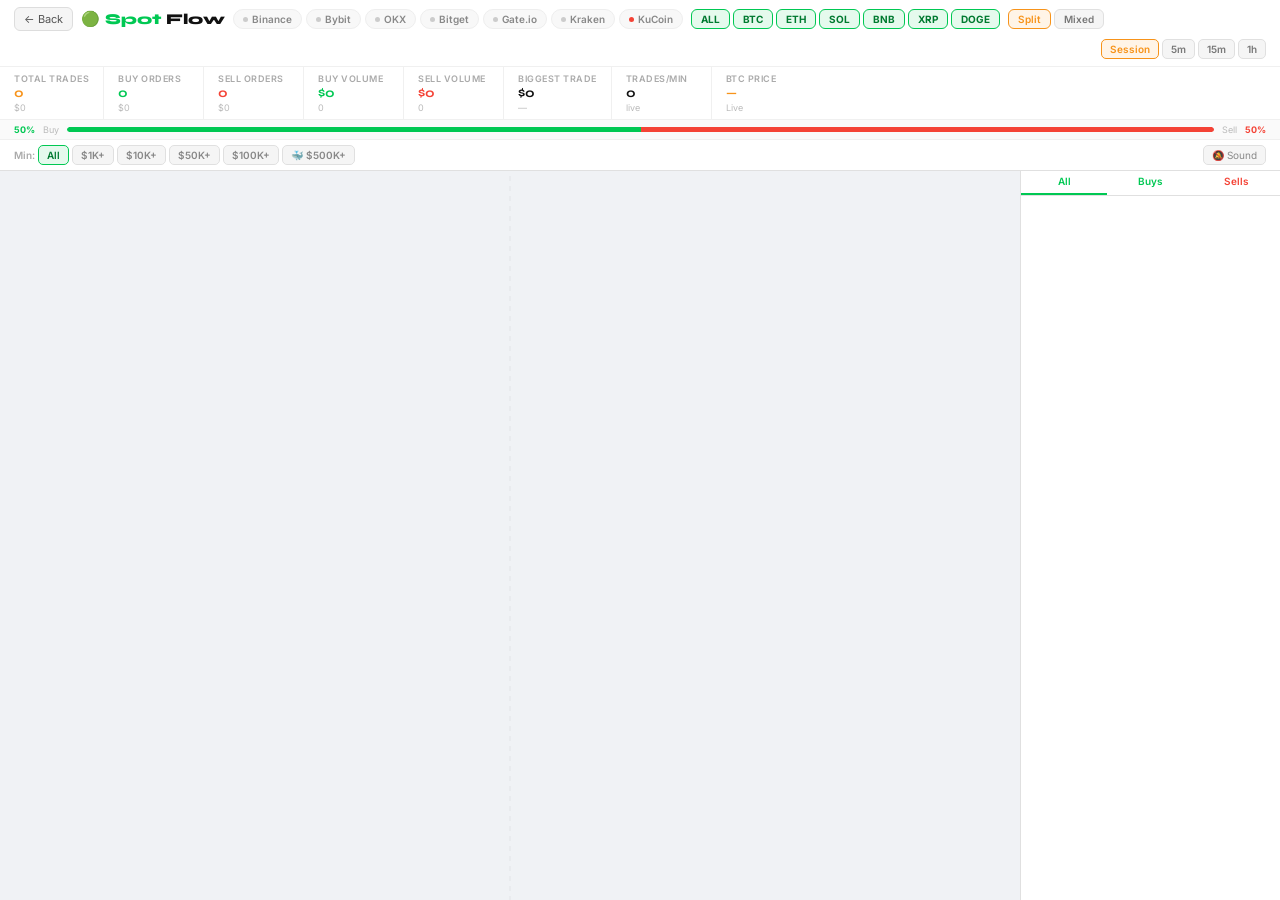
<file: spot_orders.html>
<!DOCTYPE html>
<html lang="en">
<head>
<meta charset="UTF-8">
<meta name="viewport" content="width=device-width, initial-scale=1.0">
<title>TestTrade — Spot Order Flow</title>
<link href="https://fonts.googleapis.com/css2?family=Inter:wght@400;500;600;700;800&family=Syne:wght@700;800&display=swap" rel="stylesheet">
<style>
  :root{
    --bg:#f0f2f5;--card:#fff;--border:#e0e0e0;
    --buy:#00c853;--sell:#f44336;
    --text:#111;--muted:#777;--accent:#f7931a;
  }
  *{margin:0;padding:0;box-sizing:border-box;}
  body{background:var(--bg);color:var(--text);font-family:'Inter',sans-serif;overflow:hidden;height:100vh;}
  @keyframes spin{to{transform:rotate(360deg)}}
  @keyframes pulse{0%,100%{box-shadow:0 0 0 0 rgba(0,200,83,0.4)}50%{box-shadow:0 0 0 4px rgba(0,200,83,0)}}
  @keyframes slideIn{from{opacity:0;transform:translateY(-5px)}to{opacity:1;transform:translateY(0)}}

  .topbar{position:fixed;top:0;left:0;right:0;z-index:200;background:#fff;border-bottom:1px solid var(--border);}
  .tb-r1{display:flex;align-items:center;gap:8px;padding:7px 14px;border-bottom:1px solid #f0f0f0;flex-wrap:wrap;}
  .logo{font-family:'Syne',sans-serif;font-size:15px;font-weight:800;color:#111;text-decoration:none;}
  .logo span{color:var(--buy);}
  .back-btn{padding:4px 9px;background:#f5f5f5;border:1px solid #ddd;border-radius:6px;color:#555;font-size:11px;text-decoration:none;}

  .ws-badges{display:flex;gap:4px;flex-wrap:wrap;}
  .ws-badge{display:flex;align-items:center;gap:4px;background:#f8f8f8;border:1px solid #eee;border-radius:20px;padding:3px 9px;font-size:10px;font-weight:600;color:#888;}
  .ws-dot{width:5px;height:5px;border-radius:50%;background:#ccc;flex-shrink:0;}
  .ws-dot.on{background:var(--buy);animation:pulse 1.5s infinite;}
  .ws-dot.err{background:var(--sell);}

  .coin-filters{display:flex;gap:3px;flex-wrap:wrap;}
  .coin-btn{padding:3px 9px;border-radius:6px;background:#f5f5f5;border:1px solid #e0e0e0;color:#777;font-size:10px;font-weight:700;cursor:pointer;font-family:'Inter',sans-serif;transition:all 0.15s;}
  .coin-btn.active{background:rgba(0,200,83,0.1);border-color:var(--buy);color:#007a30;}

  .view-filters{display:flex;gap:3px;}
  .view-btn{padding:3px 9px;border-radius:6px;background:#f5f5f5;border:1px solid #e0e0e0;color:#777;font-size:10px;font-weight:600;cursor:pointer;font-family:'Inter',sans-serif;transition:all 0.15s;}
  .view-btn.active{background:rgba(247,147,26,0.1);border-color:var(--accent);color:var(--accent);}

  .tf-filters{display:flex;gap:3px;margin-left:auto;}
  .tf-btn{padding:3px 8px;border-radius:5px;background:#f5f5f5;border:1px solid #e0e0e0;color:#777;font-size:10px;font-weight:600;cursor:pointer;font-family:'Inter',sans-serif;transition:all 0.15s;}
  .tf-btn.active{background:rgba(247,147,26,0.1);border-color:var(--accent);color:var(--accent);}

  .tb-r2{display:flex;align-items:stretch;overflow-x:auto;scrollbar-width:none;border-bottom:1px solid #f0f0f0;}
  .tb-r2::-webkit-scrollbar{display:none;}
  .sbox{flex:0 0 auto;padding:6px 14px;border-right:1px solid #f0f0f0;min-width:100px;display:flex;flex-direction:column;gap:1px;}
  .sbox:last-child{border-right:none;}
  .sl{font-size:9px;font-weight:600;text-transform:uppercase;letter-spacing:0.5px;color:#aaa;}
  .sv{font-family:'Syne',sans-serif;font-size:13px;font-weight:700;color:#111;}
  .sv.b{color:var(--buy);}.sv.s{color:var(--sell);}.sv.a{color:var(--accent);}
  .ss{font-size:9px;color:#bbb;}

  .tb-r3{display:flex;align-items:center;gap:8px;padding:4px 14px;background:#fafafa;border-bottom:1px solid #f0f0f0;}
  .ratio-bar{flex:1;height:5px;border-radius:3px;background:#f0f0f0;overflow:hidden;display:flex;}
  .rb{height:100%;border-radius:3px 0 0 3px;background:var(--buy);transition:width 0.5s;}
  .rs{height:100%;border-radius:0 3px 3px 0;background:var(--sell);transition:width 0.5s;}
  .rpct{font-size:9px;font-weight:700;}

  .tb-r4{display:flex;align-items:center;gap:3px;padding:5px 14px;flex-wrap:wrap;}
  .min-btn{padding:3px 8px;border-radius:5px;background:#f5f5f5;border:1px solid #e0e0e0;color:#888;font-size:10px;font-weight:600;cursor:pointer;font-family:'Inter',sans-serif;transition:all 0.15s;}
  .min-btn.active{background:rgba(0,200,83,0.1);border-color:var(--buy);color:#007a30;}
  .sound-btn{padding:3px 8px;border-radius:5px;background:#f5f5f5;border:1px solid #e0e0e0;color:#888;font-size:10px;cursor:pointer;font-family:'Inter',sans-serif;margin-left:auto;}
  .sound-btn.on{background:rgba(0,200,83,0.08);border-color:var(--buy);color:var(--buy);}

  .main-wrap{position:fixed;left:0;right:0;bottom:0;display:grid;grid-template-columns:1fr 260px;}
  @media(max-width:700px){.main-wrap{grid-template-columns:1fr;}.side-panel{display:none;}}
  #spotCanvas{width:100%;height:100%;display:block;}

  .side-panel{background:var(--card);border-left:1px solid var(--border);display:flex;flex-direction:column;overflow:hidden;}
  .side-hdr{padding:9px 12px;border-bottom:1px solid var(--border);font-size:10px;font-weight:700;letter-spacing:1px;text-transform:uppercase;color:var(--muted);display:flex;justify-content:space-between;align-items:center;}
  .side-tabs{display:flex;border-bottom:1px solid var(--border);}
  .stab{flex:1;padding:6px;text-align:center;font-size:10px;font-weight:600;cursor:pointer;color:var(--muted);border-bottom:2px solid transparent;background:none;border-top:none;border-left:none;border-right:none;font-family:'Inter',sans-serif;transition:all 0.15s;}
  .stab.active{color:var(--buy);border-bottom-color:var(--buy);}

  .feed-list{flex:1;overflow-y:auto;}
  .feed-list::-webkit-scrollbar{width:2px;}
  .feed-list::-webkit-scrollbar-thumb{background:#ddd;}
  .feed-item{padding:7px 11px;border-bottom:1px solid #f8f8f8;animation:slideIn 0.2s ease;}
  .fi-top{display:flex;justify-content:space-between;align-items:center;}
  .fi-sym{font-size:11px;font-weight:700;color:#333;}
  .fi-amt{font-size:11px;font-weight:700;}
  .fi-b{color:var(--buy);}.fi-s{color:var(--sell);}
  .fi-badge{font-size:9px;font-weight:700;padding:1px 5px;border-radius:3px;}
  .bb{background:rgba(0,200,83,0.12);color:#007a30;}
  .bs{background:rgba(244,67,54,0.1);color:var(--sell);}
  .fi-bot{display:flex;justify-content:space-between;margin-top:2px;}
  .fi-exch{font-size:9px;color:#888;font-weight:600;}
  .fi-price{font-size:9px;color:#aaa;}
  .fi-time{font-size:9px;color:#ccc;}

  .tooltip{position:fixed;z-index:400;pointer-events:none;display:none;background:#fff;border:1px solid #e0e0e0;border-radius:12px;padding:12px 16px;min-width:190px;box-shadow:0 8px 24px rgba(0,0,0,0.1);}
  .tt-title{font-size:13px;font-weight:800;margin-bottom:6px;}
  .tt-row{display:flex;justify-content:space-between;gap:16px;font-size:11px;margin-top:3px;}
  .tt-lbl{color:#888;}.tt-val{font-weight:600;}
</style>
</head>
<body>

<div class="topbar" id="topbar">
  <div class="tb-r1">
    <a href="index.html" class="back-btn">← Back</a>
    <div class="logo">🟢 <span>Spot</span> Flow</div>

    <div class="ws-badges">
      <div class="ws-badge"><div class="ws-dot" id="dot-binance"></div>Binance</div>
      <div class="ws-badge"><div class="ws-dot" id="dot-bybit"></div>Bybit</div>
      <div class="ws-badge"><div class="ws-dot" id="dot-okx"></div>OKX</div>
      <div class="ws-badge"><div class="ws-dot" id="dot-bitget"></div>Bitget</div>
      <div class="ws-badge"><div class="ws-dot" id="dot-gate"></div>Gate.io</div>
      <div class="ws-badge"><div class="ws-dot" id="dot-kraken"></div>Kraken</div>
      <div class="ws-badge"><div class="ws-dot" id="dot-kucoin"></div>KuCoin</div>
    </div>

    <div class="coin-filters">
      <button class="coin-btn active" onclick="setCoin('ALL',this)">ALL</button>
      <button class="coin-btn active" onclick="setCoin('BTC',this)">BTC</button>
      <button class="coin-btn active" onclick="setCoin('ETH',this)">ETH</button>
      <button class="coin-btn active" onclick="setCoin('SOL',this)">SOL</button>
      <button class="coin-btn active" onclick="setCoin('BNB',this)">BNB</button>
      <button class="coin-btn active" onclick="setCoin('XRP',this)">XRP</button>
      <button class="coin-btn active" onclick="setCoin('DOGE',this)">DOGE</button>
    </div>

    <div class="view-filters">
      <button class="view-btn active" onclick="setView('split',this)">Split</button>
      <button class="view-btn" onclick="setView('mix',this)">Mixed</button>
    </div>

    <div class="tf-filters">
      <button class="tf-btn active" onclick="setPeriod('session',this)">Session</button>
      <button class="tf-btn" onclick="setPeriod('5m',this)">5m</button>
      <button class="tf-btn" onclick="setPeriod('15m',this)">15m</button>
      <button class="tf-btn" onclick="setPeriod('1h',this)">1h</button>
    </div>
  </div>

  <div class="tb-r2">
    <div class="sbox"><div class="sl">Total Trades</div><div class="sv a" id="sTot">0</div><div class="ss" id="sTotV">$0</div></div>
    <div class="sbox"><div class="sl">Buy Orders</div><div class="sv b" id="sBuy">0</div><div class="ss" id="sBuyV">$0</div></div>
    <div class="sbox"><div class="sl">Sell Orders</div><div class="sv s" id="sSell">0</div><div class="ss" id="sSellV">$0</div></div>
    <div class="sbox"><div class="sl">Buy Volume</div><div class="sv b" id="sBuyVol">$0</div><div class="ss" id="sBuyVolB">0</div></div>
    <div class="sbox"><div class="sl">Sell Volume</div><div class="sv s" id="sSellVol">$0</div><div class="ss" id="sSellVolB">0</div></div>
    <div class="sbox"><div class="sl">Biggest Trade</div><div class="sv" id="sBig">$0</div><div class="ss" id="sBigInfo">—</div></div>
    <div class="sbox"><div class="sl">Trades/Min</div><div class="sv" id="sRate">0</div><div class="ss">live</div></div>
    <div class="sbox"><div class="sl">BTC Price</div><div class="sv a" id="sBTC">—</div><div class="ss">Live</div></div>
  </div>

  <div class="tb-r3">
    <span class="rpct" style="color:var(--buy)" id="bpct">50%</span>
    <span style="font-size:9px;color:#bbb">Buy</span>
    <div class="ratio-bar"><div class="rb" id="rb" style="width:50%"></div><div class="rs" id="rs" style="width:50%"></div></div>
    <span style="font-size:9px;color:#bbb">Sell</span>
    <span class="rpct" style="color:var(--sell)" id="spct">50%</span>
  </div>

  <div class="tb-r4">
    <span style="font-size:10px;color:#aaa;font-weight:600">Min:</span>
    <button class="min-btn active" onclick="setMin(0,this)">All</button>
    <button class="min-btn" onclick="setMin(1000,this)">$1K+</button>
    <button class="min-btn" onclick="setMin(10000,this)">$10K+</button>
    <button class="min-btn" onclick="setMin(50000,this)">$50K+</button>
    <button class="min-btn" onclick="setMin(100000,this)">$100K+</button>
    <button class="min-btn" onclick="setMin(500000,this)">🐳 $500K+</button>
    <button class="sound-btn" id="soundBtn" onclick="toggleSound()">🔕 Sound</button>
  </div>
</div>

<div class="main-wrap" id="mainWrap">
  <canvas id="spotCanvas"></canvas>
  <div class="side-panel">
    <div class="side-hdr">
      Spot Trades
      <span id="feedCnt" style="color:var(--buy);text-transform:none;letter-spacing:0;font-size:11px">0</span>
    </div>
    <div class="side-tabs">
      <button class="stab active" onclick="showTab('all',this)">All</button>
      <button class="stab" onclick="showTab('buy',this)" style="color:var(--buy)">Buys</button>
      <button class="stab" onclick="showTab('sell',this)" style="color:var(--sell)">Sells</button>
    </div>
    <div class="feed-list" id="feedList"></div>
  </div>
</div>

<div class="tooltip" id="tooltip">
  <div class="tt-title" id="ttTitle">—</div>
  <div class="tt-row"><span class="tt-lbl">Coin</span><span class="tt-val" id="ttSym">—</span></div>
  <div class="tt-row"><span class="tt-lbl">Amount</span><span class="tt-val" id="ttAmt">—</span></div>
  <div class="tt-row"><span class="tt-lbl">Value</span><span class="tt-val" id="ttUSD">—</span></div>
  <div class="tt-row"><span class="tt-lbl">Price</span><span class="tt-val" id="ttPrice">—</span></div>
  <div class="tt-row"><span class="tt-lbl">Exchange</span><span class="tt-val" id="ttExch">—</span></div>
</div>

<script>
let btcPrice=67000, minUSD=0, soundOn=false;
let viewMode='split', activeCoin='ALL', feedTab='all';
let bubbles=[], particles=[], hovered=null, raf;
let stats={tot:0,totV:0,buy:0,buyV:0,sell:0,sellV:0,big:0,bigInfo:'',cnt:0};
let feedCount=0, startTime=Date.now();
let allFeedItems=[];

function coinLogo(sym){
  return `https://cdn.jsdelivr.net/gh/spothq/cryptocurrency-icons@master/128/color/${sym.toLowerCase()}.png`;
}
const imgCache={};
function getImg(src){ if(imgCache[src]) return imgCache[src]; const i=new Image(); i.crossOrigin='anonymous'; i.src=src; imgCache[src]=i; return i; }

// ===== CANVAS =====
const canvas=document.getElementById('spotCanvas');
const ctx=canvas.getContext('2d');
const dpr=Math.min(window.devicePixelRatio||1,2);

function resizeCanvas(){
  const topH=document.getElementById('topbar').offsetHeight||130;
  const panelW=window.innerWidth>700?260:0;
  const W=window.innerWidth-panelW, H=window.innerHeight-topH;
  document.getElementById('mainWrap').style.top=topH+'px';
  canvas.width=W*dpr; canvas.height=H*dpr;
  canvas.style.width=W+'px'; canvas.style.height=H+'px';
  ctx.setTransform(dpr,0,0,dpr,0,0);
  canvas._W=W; canvas._H=H;
}
window.addEventListener('resize',resizeCanvas);

// ===== ADD TRADE =====
function addTrade(d){
  const sym=d.sym.replace(/USDT|BUSD|USDC|BTC$/,'').toUpperCase();
  if(sym==='') return;
  if(activeCoin!=='ALL'&&sym!==activeCoin) return;
  if(d.usd<minUSD) return;

  stats.cnt++; stats.tot++; stats.totV+=d.usd;
  if(d.side==='BUY'){stats.buy++;stats.buyV+=d.usd;}
  else{stats.sell++;stats.sellV+=d.usd;}
  if(d.usd>stats.big){stats.big=d.usd;stats.bigInfo=sym+' '+d.exchange;}
  renderStats();
  spawnBubble({...d,sym});
  addFeedItem({...d,sym});
}

// ===== SPAWN BUBBLE =====
function spawnBubble(d){
  const W=canvas._W||400,H=canvas._H||400;
  const r=Math.min(80,Math.max(16,16+Math.log10(d.usd/100+1)*19));
  const isBuy=d.side==='BUY';
  const col=isBuy?'#00c853':'#f44336';
  const rgb=isBuy?'0,200,83':'244,67,54';

  let x,y;
  if(viewMode==='split'){
    x=isBuy ? r+4+Math.random()*(W/2-r*2-8) : W/2+r+4+Math.random()*(W/2-r*2-8);
    y=r+4+Math.random()*(H-r*2-8);
  } else {
    x=r+4+Math.random()*(W-r*2-8);
    y=r+4+Math.random()*(H-r*2-8);
  }

  const b={
    x,y,r,col,rgb,isBuy,d,sym:d.sym,
    logoImg:getImg(coinLogo(d.sym)),
    life:1,scale:0,popping:false,popP:0,
    vx:(Math.random()-0.5)*0.45,
    vy:(Math.random()-0.5)*0.45,
  };
  bubbles.push(b);
  spawnParticles(x,y,col,5);
  setTimeout(()=>{b.popping=true;},18000);
  if(bubbles.length>250) bubbles.splice(0,2);
}

function spawnParticles(x,y,col,n){
  for(let i=0;i<n;i++){
    const a=Math.random()*Math.PI*2,sp=1+Math.random()*2.5;
    particles.push({x,y,vx:Math.cos(a)*sp,vy:Math.sin(a)*sp,r:1.5+Math.random()*2,col,alpha:1});
  }
}

// ===== DRAW =====
function drawBubble(b){
  if(b.popping) b.popP=Math.min(1,b.popP+0.05);
  else b.scale=Math.min(1,b.scale+0.12);
  const sc=b.popping?(1-b.popP):b.scale;
  if(sc<=0.01) return;
  const isH=hovered===b;
  ctx.save();
  ctx.globalAlpha=sc;
  ctx.translate(b.x,b.y); ctx.scale(sc,sc); ctx.translate(-b.x,-b.y);

  const glow=ctx.createRadialGradient(b.x,b.y,b.r*0.5,b.x,b.y,b.r+(isH?18:10));
  glow.addColorStop(0,`rgba(${b.rgb},${isH?0.3:0.15})`);
  glow.addColorStop(1,`rgba(${b.rgb},0)`);
  ctx.beginPath(); ctx.arc(b.x,b.y,b.r+(isH?18:10),0,Math.PI*2);
  ctx.fillStyle=glow; ctx.fill();

  const inner=ctx.createRadialGradient(b.x,b.y,b.r*0.15,b.x,b.y,b.r);
  inner.addColorStop(0,`rgba(${b.rgb},0.03)`);
  inner.addColorStop(0.65,`rgba(${b.rgb},0.12)`);
  inner.addColorStop(0.85,`rgba(${b.rgb},0.26)`);
  inner.addColorStop(1,`rgba(${b.rgb},0.42)`);
  ctx.beginPath(); ctx.arc(b.x,b.y,b.r,0,Math.PI*2);
  ctx.fillStyle=inner; ctx.fill();

  const shine=ctx.createRadialGradient(b.x-b.r*.28,b.y-b.r*.28,0,b.x,b.y,b.r*.65);
  shine.addColorStop(0,'rgba(255,255,255,0.22)'); shine.addColorStop(1,'rgba(255,255,255,0)');
  ctx.beginPath(); ctx.arc(b.x,b.y,b.r,0,Math.PI*2);
  ctx.fillStyle=shine; ctx.fill();

  ctx.beginPath(); ctx.arc(b.x,b.y,b.r,0,Math.PI*2);
  ctx.strokeStyle=isH?'#222':b.col; ctx.lineWidth=isH?3:2.5; ctx.stroke();

  ctx.textAlign='center'; ctx.textBaseline='middle';

  if(b.r>48){
    const ls=Math.floor(b.r*0.34); const ly=b.y-b.r*0.3;
    ctx.beginPath(); ctx.arc(b.x,ly,ls/2+3,0,Math.PI*2);
    ctx.fillStyle='rgba(255,255,255,0.9)'; ctx.fill();
    if(b.logoImg.complete&&b.logoImg.naturalWidth>0){
      ctx.save(); ctx.beginPath(); ctx.arc(b.x,ly,ls/2,0,Math.PI*2); ctx.clip();
      ctx.drawImage(b.logoImg,b.x-ls/2,ly-ls/2,ls,ls); ctx.restore();
    }
    ctx.font=`800 ${Math.floor(b.r*0.18)}px Inter,sans-serif`;
    ctx.fillStyle='#222'; ctx.fillText(b.sym,b.x,b.y+b.r*0.04);
    ctx.font=`700 ${Math.floor(b.r*0.16)}px Inter,sans-serif`;
    ctx.fillStyle=b.col; ctx.fillText(b.isBuy?'BUY ▲':'SELL ▼',b.x,b.y+b.r*0.28);
    ctx.font=`700 ${Math.floor(b.r*0.16)}px Inter,sans-serif`;
    ctx.fillStyle='#111'; ctx.fillText('$'+fmtN(b.d.usd),b.x,b.y+b.r*0.5);
    ctx.font=`600 ${Math.floor(b.r*0.13)}px Inter,sans-serif`;
    ctx.fillStyle='#888'; ctx.fillText(b.d.exchange,b.x,b.y+b.r*0.7);
  } else if(b.r>32){
    const ls=Math.floor(b.r*0.28); const ly=b.y-b.r*0.32;
    ctx.beginPath(); ctx.arc(b.x,ly,ls/2+2,0,Math.PI*2);
    ctx.fillStyle='rgba(255,255,255,0.88)'; ctx.fill();
    if(b.logoImg.complete&&b.logoImg.naturalWidth>0){
      ctx.save(); ctx.beginPath(); ctx.arc(b.x,ly,ls/2,0,Math.PI*2); ctx.clip();
      ctx.drawImage(b.logoImg,b.x-ls/2,ly-ls/2,ls,ls); ctx.restore();
    }
    ctx.font=`800 ${Math.floor(b.r*0.22)}px Inter,sans-serif`;
    ctx.fillStyle='#222'; ctx.fillText(b.sym,b.x,b.y+b.r*0.06);
    ctx.font=`700 ${Math.floor(b.r*0.2)}px Inter,sans-serif`;
    ctx.fillStyle=b.col; ctx.fillText(b.isBuy?'▲':'▼',b.x,b.y+b.r*0.38);
    ctx.font=`700 ${Math.floor(b.r*0.17)}px Inter,sans-serif`;
    ctx.fillStyle='#111'; ctx.fillText('$'+fmtN(b.d.usd),b.x,b.y+b.r*0.62);
  } else if(b.r>20){
    const ls=Math.floor(b.r*0.24); const ly=b.y-b.r*0.35;
    ctx.beginPath(); ctx.arc(b.x,ly,ls/2+1,0,Math.PI*2);
    ctx.fillStyle='rgba(255,255,255,0.85)'; ctx.fill();
    if(b.logoImg.complete&&b.logoImg.naturalWidth>0){
      ctx.save(); ctx.beginPath(); ctx.arc(b.x,ly,ls/2,0,Math.PI*2); ctx.clip();
      ctx.drawImage(b.logoImg,b.x-ls/2,ly-ls/2,ls,ls); ctx.restore();
    }
    ctx.font=`800 ${Math.max(8,Math.floor(b.r*0.28))}px Inter,sans-serif`;
    ctx.fillStyle='#222'; ctx.fillText(b.sym,b.x,b.y+b.r*0.1);
    ctx.font=`700 ${Math.max(7,Math.floor(b.r*0.24))}px Inter,sans-serif`;
    ctx.fillStyle=b.col; ctx.fillText(b.isBuy?'▲':'▼',b.x,b.y+b.r*0.46);
  } else {
    ctx.font=`800 ${Math.max(7,Math.floor(b.r*0.44))}px Inter,sans-serif`;
    ctx.fillStyle=b.col; ctx.fillText(b.isBuy?'▲':'▼',b.x,b.y-b.r*0.1);
    ctx.font=`700 ${Math.max(6,Math.floor(b.r*0.3))}px Inter,sans-serif`;
    ctx.fillStyle='#333'; ctx.fillText(b.sym.slice(0,3),b.x,b.y+b.r*0.32);
  }

  ctx.restore(); ctx.globalAlpha=1;
}

function drawDivider(){
  if(viewMode!=='split') return;
  const W=canvas._W||400,H=canvas._H||400;
  ctx.beginPath(); ctx.moveTo(W/2,0); ctx.lineTo(W/2,H);
  ctx.strokeStyle='rgba(0,0,0,0.06)'; ctx.lineWidth=1;
  ctx.setLineDash([5,5]); ctx.stroke(); ctx.setLineDash([]);
  ctx.textAlign='center'; ctx.textBaseline='middle';
  ctx.font='700 11px Inter,sans-serif';
  ctx.fillStyle='rgba(0,200,83,0.5)'; ctx.fillText('▲ BUY ORDERS',W/4,14);
  ctx.fillStyle='rgba(244,67,54,0.5)'; ctx.fillText('▼ SELL ORDERS',W*3/4,14);
}

function animate(){
  raf=requestAnimationFrame(animate);
  const W=canvas._W||400,H=canvas._H||400;
  ctx.clearRect(0,0,W,H);
  drawDivider();

  particles=particles.filter(p=>p.alpha>0.04);
  particles.forEach(p=>{ p.x+=p.vx; p.y+=p.vy; p.vy+=0.05; p.alpha-=0.025; ctx.globalAlpha=p.alpha; ctx.beginPath(); ctx.arc(p.x,p.y,p.r,0,Math.PI*2); ctx.fillStyle=p.col; ctx.fill(); });
  ctx.globalAlpha=1;

  bubbles=bubbles.filter(b=>!(b.popping&&b.popP>=1));
  bubbles.forEach(b=>{
    if(b.popping&&b.popP<0.3) spawnParticles(b.x,b.y,b.col,2);
    b.x+=b.vx; b.y+=b.vy;
    const W2=canvas._W||400,H2=canvas._H||400;
    if(viewMode==='split'){
      if(b.isBuy){ if(b.x-b.r<0){b.x=b.r;b.vx*=-1;} if(b.x+b.r>W2/2){b.x=W2/2-b.r;b.vx*=-1;} }
      else{ if(b.x-b.r<W2/2){b.x=W2/2+b.r;b.vx*=-1;} if(b.x+b.r>W2){b.x=W2-b.r;b.vx*=-1;} }
    } else {
      if(b.x-b.r<0){b.x=b.r;b.vx*=-1;} if(b.x+b.r>W2){b.x=W2-b.r;b.vx*=-1;}
    }
    if(b.y-b.r<0){b.y=b.r;b.vy*=-1;} if(b.y+b.r>H2){b.y=H2-b.r;b.vy*=-1;}
    b.vx*=0.999; b.vy*=0.999;
    drawBubble(b);
  });
}

// ===== STATS =====
function renderStats(){
  document.getElementById('sTot').textContent=fmtN(stats.tot);
  document.getElementById('sTotV').textContent='$'+fmtN(stats.totV);
  document.getElementById('sBuy').textContent=fmtN(stats.buy);
  document.getElementById('sBuyV').textContent='$'+fmtN(stats.buyV);
  document.getElementById('sSell').textContent=fmtN(stats.sell);
  document.getElementById('sSellV').textContent='$'+fmtN(stats.sellV);
  document.getElementById('sBuyVol').textContent='$'+fmtN(stats.buyV);
  document.getElementById('sSellVol').textContent='$'+fmtN(stats.sellV);
  document.getElementById('sBig').textContent='$'+fmtN(stats.big);
  document.getElementById('sBigInfo').textContent=stats.bigInfo;
  const mins=Math.max(1,(Date.now()-startTime)/60000);
  document.getElementById('sRate').textContent=(stats.cnt/mins).toFixed(1);
  const tot=stats.buy+stats.sell||1;
  const bp=Math.round(stats.buy/tot*100),sp=100-bp;
  document.getElementById('rb').style.width=bp+'%'; document.getElementById('rs').style.width=sp+'%';
  document.getElementById('bpct').textContent=bp+'%'; document.getElementById('spct').textContent=sp+'%';
}

// ===== FEED =====
function addFeedItem(d){
  feedCount++; document.getElementById('feedCnt').textContent=feedCount;
  allFeedItems.unshift({...d,time:new Date().toLocaleTimeString('en-US',{hour12:false})});
  if(allFeedItems.length>300) allFeedItems.pop();
  renderFeed();
}
function renderFeed(){
  const list=document.getElementById('feedList');
  const filtered=feedTab==='all'?allFeedItems:feedTab==='buy'?allFeedItems.filter(i=>i.side==='BUY'):allFeedItems.filter(i=>i.side==='SELL');
  list.innerHTML=filtered.slice(0,60).map(d=>`
    <div class="feed-item">
      <div class="fi-top">
        <span class="fi-sym">${d.sym}</span>
        <span class="fi-amt ${d.side==='BUY'?'fi-b':'fi-s'}">$${fmtN(d.usd)}</span>
        <span class="fi-badge ${d.side==='BUY'?'bb':'bs'}">${d.side==='BUY'?'BUY▲':'SELL▼'}</span>
      </div>
      <div class="fi-bot">
        <span class="fi-exch">${d.exchange}</span>
        <span class="fi-price">$${(d.price||0).toLocaleString('en-US',{maximumFractionDigits:2})}</span>
        <span class="fi-time">${d.time}</span>
      </div>
    </div>`).join('');
}

// ===== WEBSOCKETS — SPOT =====

// Binance Spot aggTrade — all top pairs
const BIN_SPOT=['btcusdt','ethusdt','solusdt','bnbusdt','xrpusdt','dogeusdt','adausdt','avaxusdt','linkusdt','dotusdt','ltcusdt','maticusdt','nearusdt','shibusdt','uniusdt','atomusdt','trxusdt','etcusdt','xlmusdt','bchusdt'];
let wsBin;
function connectBinance(){
  const streams=BIN_SPOT.map(s=>s+'@aggTrade').join('/');
  wsBin=new WebSocket(`wss://stream.binance.com:9443/stream?streams=${streams}`);
  wsBin.onopen=()=>setDot('binance','on');
  wsBin.onmessage=e=>{
    try{
      const msg=JSON.parse(e.data); const d=msg.data||msg;
      if(!d.s) return;
      const sym=d.s.replace('USDT','');
      const qty=parseFloat(d.q)||0;
      const price=parseFloat(d.p)||0;
      const usd=qty*price;
      if(usd<200) return;
      // m=true: buyer is market maker = seller aggressed = SELL
      const side=d.m?'SELL':'BUY';
      addTrade({exchange:'Binance',sym,side,qty,price,usd});
    }catch(e){}
  };
  wsBin.onerror=()=>setDot('binance','err');
  wsBin.onclose=()=>{setDot('binance','');setTimeout(connectBinance,3000);};
}

// Bybit Spot trades
let wsBybit;
function connectBybit(){
  wsBybit=new WebSocket('wss://stream.bybit.com/v5/public/spot');
  wsBybit.onopen=()=>{
    setDot('bybit','on');
    const coins=['BTCUSDT','ETHUSDT','SOLUSDT','BNBUSDT','XRPUSDT','DOGEUSDT','ADAUSDT','AVAXUSDT','LINKUSDT','DOTUSDT'];
    wsBybit.send(JSON.stringify({op:'subscribe',args:coins.map(c=>`publicTrade.${c}`)}));
  };
  wsBybit.onmessage=e=>{
    try{
      const d=JSON.parse(e.data); if(!d.data) return;
      const arr=Array.isArray(d.data)?d.data:[d.data];
      arr.forEach(o=>{
        const sym=(d.topic?.split('.')[1]||'BTCUSDT').replace('USDT','');
        const qty=parseFloat(o.v||o.size)||0;
        const price=parseFloat(o.p||o.price)||0;
        const usd=qty*price; if(usd<200) return;
        const side=o.S==='Buy'?'BUY':'SELL';
        addTrade({exchange:'Bybit',sym,side,qty,price,usd});
      });
    }catch(e){}
  };
  wsBybit.onerror=()=>setDot('bybit','err');
  wsBybit.onclose=()=>{setDot('bybit','');setTimeout(connectBybit,3000);};
}

// OKX Spot trades
let wsOKX;
function connectOKX(){
  wsOKX=new WebSocket('wss://ws.okx.com:8443/ws/v5/public');
  wsOKX.onopen=()=>{
    setDot('okx','on');
    const coins=['BTC-USDT','ETH-USDT','SOL-USDT','BNB-USDT','XRP-USDT','DOGE-USDT','ADA-USDT','AVAX-USDT','LINK-USDT','DOT-USDT'];
    wsOKX.send(JSON.stringify({op:'subscribe',args:coins.map(id=>({channel:'trades',instId:id}))}));
  };
  wsOKX.onmessage=e=>{
    try{
      const d=JSON.parse(e.data); if(!d.data) return;
      d.data.forEach(o=>{
        const sym=(d.arg?.instId||'BTC-USDT').replace('-USDT','').replace('-','');
        const qty=parseFloat(o.sz)||0;
        const price=parseFloat(o.px)||0;
        const usd=qty*price; if(usd<200) return;
        const side=o.side==='buy'?'BUY':'SELL';
        addTrade({exchange:'OKX',sym,side,qty,price,usd});
      });
    }catch(e){}
  };
  wsOKX.onerror=()=>setDot('okx','err');
  wsOKX.onclose=()=>{setDot('okx','');setTimeout(connectOKX,3000);};
}

// Bitget Spot trades
let wsBitget;
function connectBitget(){
  wsBitget=new WebSocket('wss://ws.bitget.com/v2/ws/public');
  wsBitget.onopen=()=>{
    setDot('bitget','on');
    const coins=['BTCUSDT','ETHUSDT','SOLUSDT','XRPUSDT','DOGEUSDT'];
    wsBitget.send(JSON.stringify({op:'subscribe',args:coins.map(c=>({instType:'SPOT',channel:'trade',instId:c}))}));
  };
  wsBitget.onmessage=e=>{
    try{
      const d=JSON.parse(e.data); if(!d.data) return;
      d.data.forEach(o=>{
        const sym=(d.arg?.instId||'BTCUSDT').replace('USDT','');
        const qty=parseFloat(o[2])||0;
        const price=parseFloat(o[1])||0;
        const usd=qty*price; if(usd<200) return;
        const side=o[3]==='buy'?'BUY':'SELL';
        addTrade({exchange:'Bitget',sym,side,qty,price,usd});
      });
    }catch(e){}
  };
  wsBitget.onerror=()=>setDot('bitget','err');
  wsBitget.onclose=()=>{setDot('bitget','');setTimeout(connectBitget,3000);};
}

// Gate.io Spot trades
let wsGate;
function connectGate(){
  wsGate=new WebSocket('wss://api.gateio.ws/ws/v4/');
  wsGate.onopen=()=>{
    setDot('gate','on');
    const pairs=['BTC_USDT','ETH_USDT','SOL_USDT','XRP_USDT','DOGE_USDT','ADA_USDT','AVAX_USDT','LINK_USDT'];
    wsGate.send(JSON.stringify({time:Math.floor(Date.now()/1000),channel:'spot.trades',event:'subscribe',payload:pairs}));
  };
  wsGate.onmessage=e=>{
    try{
      const d=JSON.parse(e.data); if(!d.result) return;
      const o=d.result;
      const sym=(o.currency_pair||'BTC_USDT').replace('_USDT','').replace('_','');
      const qty=parseFloat(o.amount)||0;
      const price=parseFloat(o.price)||0;
      const usd=qty*price; if(usd<200) return;
      const side=o.side==='buy'?'BUY':'SELL';
      addTrade({exchange:'Gate',sym,side,qty,price,usd});
    }catch(e){}
  };
  wsGate.onerror=()=>setDot('gate','err');
  wsGate.onclose=()=>{setDot('gate','');setTimeout(connectGate,3000);};
}

// Kraken Spot trades
let wsKraken;
function connectKraken(){
  wsKraken=new WebSocket('wss://ws.kraken.com');
  wsKraken.onopen=()=>{
    setDot('kraken','on');
    wsKraken.send(JSON.stringify({event:'subscribe',pair:['XBT/USD','ETH/USD','SOL/USD','XRP/USD','DOGE/USD','ADA/USD','DOT/USD','LINK/USD'],subscription:{name:'trade'}}));
  };
  wsKraken.onmessage=e=>{
    try{
      const d=JSON.parse(e.data);
      if(!Array.isArray(d)||d[2]!=='trade') return;
      const pair=d[3]||'XBT/USD';
      const sym=pair.replace('/USD','').replace('XBT','BTC');
      d[1].forEach(o=>{
        const price=parseFloat(o[0])||0;
        const qty=parseFloat(o[1])||0;
        const usd=qty*price; if(usd<200) return;
        const side=o[3]==='b'?'BUY':'SELL';
        addTrade({exchange:'Kraken',sym,side,qty,price,usd});
      });
    }catch(e){}
  };
  wsKraken.onerror=()=>setDot('kraken','err');
  wsKraken.onclose=()=>{setDot('kraken','');setTimeout(connectKraken,3000);};
}

// KuCoin Spot — needs token but public endpoint available
let wsKucoin;
async function connectKucoin(){
  try{
    const r=await fetch('https://api.kucoin.com/api/v1/bullet-public',{method:'POST'});
    const data=await r.json();
    const token=data?.data?.token;
    const ep=data?.data?.instanceServers?.[0]?.endpoint;
    if(!token||!ep) throw new Error('no token');
    wsKucoin=new WebSocket(`${ep}?token=${token}`);
    wsKucoin.onopen=()=>{
      setDot('kucoin','on');
      wsKucoin.send(JSON.stringify({id:Date.now(),type:'subscribe',topic:'/market/match:BTC-USDT,ETH-USDT,SOL-USDT,XRP-USDT,DOGE-USDT,ADA-USDT,AVAX-USDT,LINK-USDT,DOT-USDT,BNB-USDT',privateChannel:false,response:true}));
    };
    wsKucoin.onmessage=e=>{
      try{
        const d=JSON.parse(e.data); if(d.type!=='message'||!d.data) return;
        const o=d.data;
        const sym=(o.symbol||'BTC-USDT').replace('-USDT','').replace('-','');
        const qty=parseFloat(o.size)||0;
        const price=parseFloat(o.price)||0;
        const usd=qty*price; if(usd<200) return;
        const side=o.side==='buy'?'BUY':'SELL';
        addTrade({exchange:'KuCoin',sym,side,qty,price,usd});
      }catch(e){}
    };
    wsKucoin.onerror=()=>setDot('kucoin','err');
    wsKucoin.onclose=()=>{setDot('kucoin','');setTimeout(connectKucoin,5000);};
  }catch(e){ setDot('kucoin','err'); setTimeout(connectKucoin,10000); }
}

function setDot(exch,state){
  const el=document.getElementById('dot-'+exch);
  if(!el) return;
  el.className='ws-dot '+(state==='on'?'on':state==='err'?'err':'');
}

async function fetchPrice(){
  try{ const r=await fetch('https://api.binance.com/api/v3/ticker/price?symbol=BTCUSDT'); const d=await r.json(); btcPrice=parseFloat(d.price); document.getElementById('sBTC').textContent='$'+btcPrice.toLocaleString('en-US',{maximumFractionDigits:0}); }catch(e){}
}

// HOVER
canvas.addEventListener('mousemove',e=>{
  const r=canvas.getBoundingClientRect(); const mx=e.clientX-r.left,my=e.clientY-r.top;
  hovered=null;
  for(const b of bubbles){if(Math.sqrt((mx-b.x)**2+(my-b.y)**2)<b.r){hovered=b;break;}}
  canvas.style.cursor=hovered?'pointer':'default';
  const tt=document.getElementById('tooltip');
  if(hovered){
    tt.style.display='block'; tt.style.left=(e.clientX+14)+'px'; tt.style.top=(e.clientY-110)+'px';
    document.getElementById('ttTitle').innerHTML=`<span style="color:${hovered.col}">${hovered.isBuy?'▲ BUY':'▼ SELL'}</span>`;
    document.getElementById('ttSym').textContent=hovered.sym;
    document.getElementById('ttAmt').textContent=hovered.d.qty.toFixed(4)+' '+hovered.sym;
    document.getElementById('ttUSD').textContent='$'+fmtN(hovered.d.usd);
    document.getElementById('ttPrice').textContent='$'+(hovered.d.price||0).toLocaleString('en-US',{maximumFractionDigits:2});
    document.getElementById('ttExch').textContent=hovered.d.exchange;
  } else tt.style.display='none';
});
canvas.addEventListener('mouseleave',()=>{document.getElementById('tooltip').style.display='none';hovered=null;});
canvas.addEventListener('touchstart',e=>{ const t=e.touches[0]; const r=canvas.getBoundingClientRect(); const mx=t.clientX-r.left,my=t.clientY-r.top; for(const b of bubbles){if(Math.sqrt((mx-b.x)**2+(my-b.y)**2)<b.r){hovered=b;break;}} },{passive:true});

// CONTROLS
function setCoin(c,el){ activeCoin=c; document.querySelectorAll('.coin-btn').forEach(b=>b.classList.remove('active')); el.classList.add('active'); }
function setView(v,el){ viewMode=v; document.querySelectorAll('.view-btn').forEach(b=>b.classList.remove('active')); el.classList.add('active'); }
function setPeriod(p,el){ document.querySelectorAll('.tf-btn').forEach(b=>b.classList.remove('active')); el.classList.add('active'); }
function setMin(v,el){ minUSD=v; document.querySelectorAll('.min-btn').forEach(b=>b.classList.remove('active')); el.classList.add('active'); }
function showTab(t,el){ feedTab=t; document.querySelectorAll('.stab').forEach(b=>b.classList.remove('active')); el.classList.add('active'); renderFeed(); }
function toggleSound(){ soundOn=!soundOn; const btn=document.getElementById('soundBtn'); btn.className='sound-btn'+(soundOn?' on':''); btn.textContent=soundOn?'🔔 On':'🔕 Sound'; }
function fmtN(n){if(!n)return'0';if(n>=1e9)return(n/1e9).toFixed(2)+'B';if(n>=1e6)return(n/1e6).toFixed(2)+'M';if(n>=1e3)return(n/1e3).toFixed(1)+'K';return n.toFixed(0);}

// INIT
resizeCanvas();
fetchPrice();
setInterval(fetchPrice,15000);
connectBinance();
connectBybit();
connectOKX();
connectBitget();
connectGate();
connectKraken();
connectKucoin();
animate();
</script>
</body>
</html>
</file>
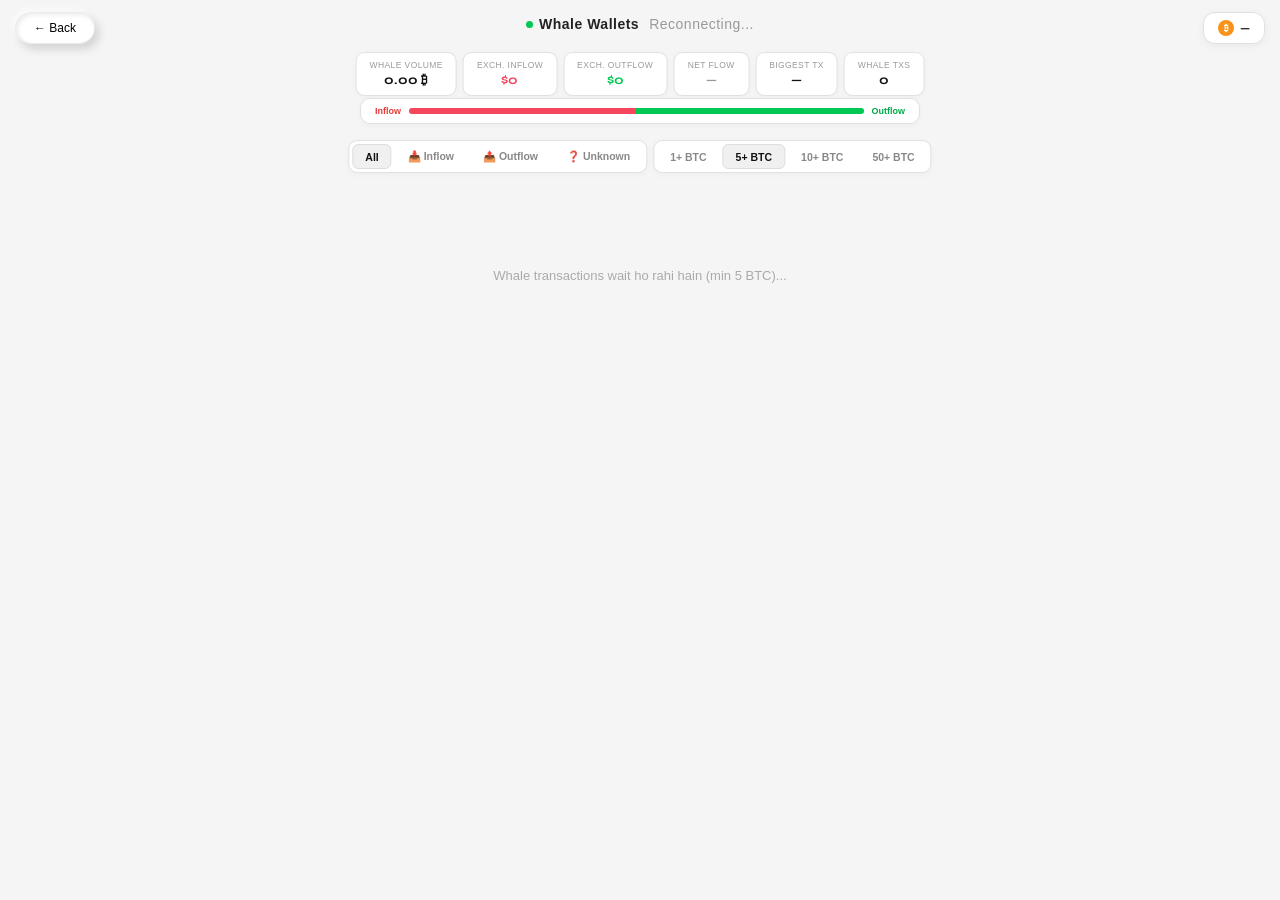
<file: wallet.html>
<!DOCTYPE html>
<html lang="en">
<head>
  <meta charset="UTF-8">
  <meta name="viewport" content="width=device-width, initial-scale=1.0">
  <title>TestExchange — Wallet Transactions</title>
  <link rel="preconnect" href="https://fonts.googleapis.com">
  <link rel="preconnect" href="https://fonts.gstatic.com" crossorigin>
  <link href="https://fonts.googleapis.com/css2?family=Syne:wght@600;700;800&family=Inter:wght@400;500;600;700&display=swap" rel="stylesheet">
  <link rel="preconnect" href="https://ws.blockchain.info">
  <link rel="preconnect" href="https://stream.binance.com">
  <link rel="stylesheet" href="assets/css/wallet.css">
</head>
<body>

  <a href="index.html" class="back-btn">← Back</a>

  <div class="page-title">
    <span class="live-dot"></span>
    Whale Wallets <span id="pageStatus">Connecting...</span>
  </div>

  <div class="btc-ticker">
    <span class="btc-ico">₿</span>
    <span id="btcTickerVal">—</span>
  </div>

  <!-- STATS -->
  <div class="stats-bar">
    <div class="stat-pill"><div class="lbl">Whale Volume</div><div class="val" id="sTotalVol">0.00 ₿</div></div>
    <div class="stat-pill"><div class="lbl">Exch. Inflow</div><div class="val red" id="sInflow">$0</div></div>
    <div class="stat-pill"><div class="lbl">Exch. Outflow</div><div class="val green" id="sOutflow">$0</div></div>
    <div class="stat-pill"><div class="lbl">Net Flow</div><div class="val gray" id="sNetFlow">—</div></div>
    <div class="stat-pill"><div class="lbl">Biggest Tx</div><div class="val" id="sBiggest">—</div></div>
    <div class="stat-pill"><div class="lbl">Whale Txs</div><div class="val" id="sCount">0</div></div>
  </div>

  <!-- NET FLOW BAR -->
  <div class="netflow-wrap">
    <span class="nf-lbl" style="color:#e53935">Inflow</span>
    <div class="nf-bar"><div class="nf-in" id="nfIn" style="width:50%"></div><div class="nf-out" id="nfOut" style="width:50%"></div></div>
    <span class="nf-lbl" style="color:#00a846">Outflow</span>
  </div>

  <!-- CONTROLS -->
  <div class="controls-row">
    <div class="ctrl-group">
      <button class="ctrl-btn filter active" onclick="setFilter('all',this)">All</button>
      <button class="ctrl-btn filter inflow" onclick="setFilter('inflow',this)">📥 Inflow</button>
      <button class="ctrl-btn filter outflow" onclick="setFilter('outflow',this)">📤 Outflow</button>
      <button class="ctrl-btn filter unknown" onclick="setFilter('unknown',this)">❓ Unknown</button>
    </div>
    <div class="ctrl-group">
      <button class="ctrl-btn thresh" onclick="setMinBTC(1,this)">1+ BTC</button>
      <button class="ctrl-btn thresh active" onclick="setMinBTC(5,this)">5+ BTC</button>
      <button class="ctrl-btn thresh" onclick="setMinBTC(10,this)">10+ BTC</button>
      <button class="ctrl-btn thresh" onclick="setMinBTC(50,this)">50+ BTC</button>
    </div>
  </div>

  <!-- FEED -->
  <div class="feed-wrap">
    <div class="feed-list" id="feedList">
      <div class="empty-msg" id="emptyMsg">Whale transactions wait ho rahi hain (min 5 BTC)...</div>
      <div class="exchange-note">
        Data: Blockchain.info live network feed. Exchange tags sirf publicly-known addresses par based hain — yeh list poori nahi hai
        (exchanges hazaron wallets rotate karte hain), isliye bahut se real exchange transactions "Unknown Whale Wallet" dikhenge.
        Kisi bhi row par click karke Blockchain.com par transaction verify kar sakte ho.
      </div>
    </div>
  </div>

  <script src="assets/js/wallet.js"></script>
</body>
</html>
</file>
<file: assets/css/common.css>
/* =====================================================
   COMMON.CSS — shared across EVERY page of the site
   (header, nav menu, balance card, reusable empty-state
   pattern, loading spinner). Link this on every page
   BEFORE the page-specific stylesheet.
   ===================================================== */

:root {
  --bg: #f5f5f5;
  --surface: #ffffff;
  --card: #ffffff;
  --border: #e0e0e0;
  --accent: #00d4ff;
  --green: #00e676;
  --red: #ff1744;
  --yellow: #ffd740;
  --text: #111111;
  --muted: #777777;
  --font-head: "Syne", sans-serif;
  --font-body: "Inter", sans-serif;
  /* Trade colors — used on Futures, Spot, Bot */
  --long: #00c853;
  --short: #f6465d;
}

* { margin:0; padding:0; box-sizing:border-box; }

body {
  background: var(--bg);
  color: var(--text);
  font-family: var(--font-body);
  font-variant-numeric: tabular-nums lining-nums;
  font-feature-settings: "tnum" 1, "lnum" 1;
  min-height: 100vh;
  overflow-x: hidden;
}

body::before {
  content: '';
  position: fixed; inset: 0;
  background: radial-gradient(ellipse 80% 40% at 50% -10%, rgba(0,150,255,0.03) 0%, transparent 60%);
  pointer-events: none; z-index: 0;
}

/* HEADER */
header {
  position: sticky; top: 0; z-index: 200;
  background: rgba(255,255,255,0.98);
  backdrop-filter: blur(20px);
  border-bottom: 1px solid var(--border);
}
.top-bar { display: flex; align-items: center; justify-content: space-between; padding: 8px 20px; }

.logo {
    display: flex;
    align-items: center;
    gap: 5px;
    text-decoration: none;
    font-family: 'Syne', sans-serif;
    font-size: 17px;
    font-weight: 700;
    color: black;
}

.logo-img {
    width: 42px;
    height: 42px;
    border-radius: 50%;
    object-fit: cover;
    border: 2px solid #22d3ee;
    flex-shrink: 0;
    box-shadow: 0 0 7px #22d3ee,
                0 0 10px rgba(34, 211, 238, 0.6);
    transition: all 0.3s ease;
}

.logo span { color: #22d3ee; }
.logo:hover { color: #000; }
.logo:hover span { color: #67e8f9; }

.testing-tag {
  position: fixed;
  top: 8px;
  left: 60%;
  transform: translateX(-50%);
  z-index: 9999;
  background: #ff0000;
  color: white;
  font-weight: 700;
  padding: 12px 18px;
  border-radius: 999px;
  font-family: sans-serif;
  box-shadow: 0 4px 12px rgba(255,0,0);
  animation: blink 1s infinite;
}

@keyframes blink { 0%, 100% { opacity: 1; } 50% { opacity: 0.3; } }

/* MENU BAR */
.menu-bar {
    display: flex;
    gap: 8px;
    background-color: rgba(255, 255, 255, 0.6);
    padding: 10px;
    border-radius: 12px;
    backdrop-filter: blur(10px);
    border: none;
}

.menu-btn {
    color: #000;
    text-decoration: none;
    padding: 8px 18px;
    border-radius: 20px;
    font-weight: 500;
    display: flex;
    align-items: center;
    gap: 7px;
    transition: all 0.3s ease;
    background: #ffffff;
    box-shadow:
        4px 5px 10px rgba(0, 0, 0, 0.3),
        -2px -2px 6px rgba(255, 255, 255, 0.6),
        inset 2px 2px 4px rgba(0, 0, 0, 0.3),
        inset -4px -4px 8px rgba(255, 255, 255, 0.8);
    border: 1px solid rgba(0, 0, 0, 0.1);
}

#visualMenu {
    position: fixed;
    width: max-content;
    min-width: max-content;
    white-space: nowrap;
}

#visualMenu::before {
    content: "";
    position: absolute;
    top: -10px;
    left: 70px;
    width: 17px;
    height: 17px;
    background: white;
    transform: rotate(45deg);
    border-left: 1px solid #e0e0e0;
    border-top: 1px solid #e0e0e0;
}

.menu-btn.active {
    background: #00ffff;
    color: #000;
    box-shadow:
        4px 5px 10px rgba(0, 0, 0, 0.3),
        -2px -2px 6px rgba(255, 255, 255, 0.6),
        inset 0px 0px 0px rgba(255, 255, 255, 0.3),
        inset -0px -0px 0px rgba(255, 255, 255, 0.8);
    transform: translateY(1px);
}

/* BALANCE CARD — used on Home today, reusable on Spot/Futures/Bot later */
.balance-wrap { padding: 16px 16px 0; max-width: 900px; margin: 0 auto; }
.balance-card { background: linear-gradient(135deg, #e8f4ff 0%, #f0faff 60%, #e8f4ff 100%); border: 1px solid #cce8f4; border-radius: 16px; padding: 20px 24px; margin-bottom: 16px; display: flex; align-items: center; justify-content: space-between; flex-wrap: wrap; gap: 16px; }
.balance-label { font-size:10px; font-weight:600; letter-spacing:1.5px; color:var(--muted); text-transform:uppercase; margin-bottom:4px; }
.balance-amount { font-family:var(--font-head); font-size:32px; font-weight:700; color:#111; margin-bottom:3px; }
.balance-amount span { font-size:18px; color:var(--muted); font-weight:400; }
.balance-change { font-size:12px; font-weight:600; color:var(--muted); }
.balance-stats { display:flex; gap:12px; }
.bstat { background:rgba(255,255,255,0.7); border:1px solid var(--border); border-radius:10px; padding:10px 16px; text-align:center; min-width:80px; }
.bstat-label { font-size:9px; color:var(--muted); letter-spacing:0.5px; text-transform:uppercase; margin-bottom:3px; }
.bstat-value { font-family:var(--font-head); font-size:13px; font-weight:600; }
.g { color:var(--green); }
.y { color:#f5a623; }
.r { color:var(--red); }

/* REUSABLE "EMPTY STATE" PATTERN — used for "No Open Trades" today,
   also drop this on Orders/Liquidations/Wallet pages later as-is */
.section-wrap { padding:0 16px 16px; max-width:900px; margin:0 auto; }
.section-title { font-size:11px; font-weight:600; letter-spacing:1px; text-transform:uppercase; color:var(--muted); margin-bottom:10px; display:flex; align-items:center; justify-content:space-between; }
.section-title a { font-size:11px; color:var(--accent); text-decoration:none; }
.no-trades { background:var(--card); border:1px dashed var(--border); border-radius:12px; padding:24px; text-align:center; }
.no-trades-icon { font-size:32px; margin-bottom:8px; }
.no-trades h3 { font-size:14px; font-weight:600; color:var(--text); margin-bottom:4px; }
.no-trades p { font-size:12px; color:var(--muted); margin-bottom:12px; }
.start-btn { display:inline-block; padding:8px 20px; background:var(--accent); color:#000; font-size:12px; font-weight:600; border-radius:8px; text-decoration:none; transition:all 0.2s; }
.start-btn:hover { background:#33ddff; }

/* LOADING / SPINNER — reusable anywhere data is being fetched */
.loading { text-align: center; padding: 60px 20px; color: var(--muted); font-size: 13px; }
.spinner { width: 32px; height: 32px; border: 2px solid #e0e0e0; border-top-color: var(--accent); border-radius: 50%; animation: spin 0.8s linear infinite; margin: 0 auto 12px; }
@keyframes spin { to { transform: rotate(360deg); } }
</file>
<file: assets/css/home.css>
/* =====================================================
   HOME.CSS — index.html ONLY (live market price table,
   search, filters). Link this AFTER common.css.
   ===================================================== */

/* PRICES SECTION TITLE */
.prices-section-title { font-size:11px; font-weight:600; letter-spacing:1px; text-transform:uppercase; color:var(--muted); padding:0 16px 8px; max-width:900px; margin:0 auto; display:flex; align-items:center; gap:6px; }
.ldot { width:6px; height:6px; border-radius:50%; background:var(--green); animation:pulse 1.5s infinite; display:inline-block; }
/* FIX: this animation was referenced in the old style.css but @keyframes
   pulse was never defined anywhere — the dot was silently NOT pulsing.
   Added it here so the "live" indicator actually animates. */
@keyframes pulse { 0%, 100% { opacity: 1; transform: scale(1); } 50% { opacity: 0.4; transform: scale(1.4); } }

/* CONTROLS (search + filter tabs) */
.controls { position: relative; z-index: 1; padding: 16px 16px 0; max-width: 900px; margin: 0 auto; display: flex; gap: 10px; flex-wrap: wrap; }
.search-wrap { flex: 1; min-width: 180px; position: relative; }
.search-input { width: 100%; padding: 10px 16px 10px 38px; background: var(--card); border: 1px solid var(--border); border-radius: 10px; color: var(--text); font-family: var(--font-body); font-size: 13px; outline: none; transition: border-color 0.2s; }
.search-input:focus { border-color: var(--accent); }
.search-input::placeholder { color: var(--muted); }
.search-icon { position: absolute; left: 12px; top: 50%; transform: translateY(-50%); font-size: 14px; color: var(--muted); }
.filter-tabs { display: flex; gap: 4px; align-items: center; }
.filter-btn { padding: 8px 14px; border-radius: 8px; background: var(--card); border: 1px solid var(--border); color: var(--muted); font-size: 11px; font-weight: 600; cursor: pointer; white-space: nowrap; font-family: var(--font-body); transition: all 0.2s; }
.filter-btn.active { background: rgba(0,212,255,0.12); border-color: var(--accent); color: var(--accent); }

/* TABLE & COIN ROW */
.table-header { position: relative; z-index: 1; display: grid; grid-template-columns: 40px 2fr 1.2fr 0.9fr 0.9fr 1fr 1.1fr; gap: 8px; padding: 14px 20px 8px; max-width: 900px; margin: 0 auto; font-size: 10px; font-weight: 700; letter-spacing: 1px; text-transform: uppercase; color: var(--muted); border-bottom: 1px solid var(--border); }
.th-sortable { cursor: pointer; transition: color 0.2s; }
.th-sortable:hover { color: var(--accent); }
.th-right { text-align: right; }

.coin-list { position: relative; z-index: 1; max-width: 900px; margin: 0 auto; padding: 0 0 20px; }
.coin-row { display: grid; grid-template-columns: 40px 2fr 1.2fr 0.9fr 0.9fr 1fr 1.1fr; gap: 8px; padding: 12px 20px; border-bottom: 1px solid var(--border); align-items: center; cursor: pointer; transition: background 0.15s; text-decoration: none; color: inherit; }
.coin-row:hover { background: rgba(0,212,255,0.04); }

.rank { font-size: 11px; color: var(--muted); font-weight: 600; text-align: center; }
.coin-info { display: flex; align-items: center; gap: 10px; }
.coin-logo { width: 34px; height: 34px; border-radius: 50%; flex-shrink: 0; object-fit: cover; }
.coin-logo-placeholder { width: 34px; height: 34px; border-radius: 50%; flex-shrink: 0; background: var(--border); display: flex; align-items: center; justify-content: center; font-size: 12px; font-weight: 700; color: var(--muted); }
.coin-name { font-size: 13px; font-weight: 700; color: var(--text); }
.coin-sym { font-size: 10px; color: var(--muted); font-weight: 600; letter-spacing: 0.5px; }

.price-cell { font-size: 13px; font-weight: 600; color: var(--text); text-align: right; transition: color 0.3s; }
.price-cell.flash-up { color: var(--green); }
.price-cell.flash-down { color: var(--red); }

.change-cell { font-size: 12px; font-weight: 700; text-align: right; padding: 3px 8px; border-radius: 6px; width: fit-content; margin-left: auto; }
.change-cell.up { background: rgba(0,230,118,0.12); color: var(--green); }
.change-cell.down { background: rgba(255,23,68,0.12); color: var(--red); }
.mcap-cell, .vol-cell { font-size: 11px; color: var(--muted); text-align: right; }

/* STATS BAR */
.stats-bar { position: relative; z-index: 1; display: flex; gap: 8px; flex-wrap: wrap; padding: 12px 16px; max-width: 900px; margin: 0 auto; }
.stat-pill { background: var(--card); border: 1px solid var(--border); border-radius: 8px; padding: 8px 14px; font-size: 11px; color: var(--muted); }
.stat-pill strong { color: var(--text); font-weight: 700; }

/* RESPONSIVE */
@media (max-width: 500px) {
  .table-header, .coin-row { grid-template-columns: 30px 2fr 1.1fr 0.9fr 0.9fr; }
  .table-header .th-mcap, .table-header .th-vol, .coin-row .mcap-cell, .coin-row .vol-cell { display: none; }
  .coin-logo, .coin-logo-placeholder { width: 28px; height: 28px; }
}
</file>
<file: assets/css/bot.css>
/* =====================================================
   BOT.CSS — bot.html ONLY.
   common.css must be linked BEFORE this file.
   ===================================================== */

/* ===== LIVE TICKER STRIP ===== */
.ticker-strip {
  background: var(--card);
  border-bottom: 1px solid var(--border);
  padding: 6px 16px;
  display: flex;
  align-items: center;
  gap: 0;
  overflow-x: auto;
  scrollbar-width: none;
}
.ticker-strip::-webkit-scrollbar { display: none; }
.tick-item {
  display: flex;
  align-items: center;
  gap: 5px;
  white-space: nowrap;
  padding: 0 14px;
  border-right: 1px solid var(--border);
}
.tick-item:first-child { padding-left: 0; }
.tick-sym { font-size: 10px; font-weight: 700; color: var(--muted); letter-spacing: 0.5px; }
.tick-price { font-size: 12px; font-weight: 700; font-family: 'Syne', sans-serif; }
.tick-price.up { color: var(--green); }
.tick-price.dn { color: var(--red); }

/* ===== PAGE HEADER ===== */
.page-hdr {
  display: flex;
  align-items: center;
  justify-content: space-between;
  flex-wrap: wrap;
  gap: 10px;
  padding: 14px 16px 0;
  max-width: 1100px;
  margin: 0 auto;
}
.page-title-wrap { display: flex; align-items: center; gap: 10px; }
.page-title {
  font-family: 'Syne', sans-serif;
  font-size: 18px;
  font-weight: 700;
  color: var(--text);
}
.page-title span { color: var(--accent); }
.reset-btn {
  padding: 5px 11px;
  font-size: 10px;
  font-weight: 600;
  font-family: 'Inter', sans-serif;
  border: 1px solid var(--border);
  border-radius: 7px;
  background: var(--card);
  color: var(--muted);
  cursor: pointer;
  transition: all 0.2s;
}
.reset-btn:hover { border-color: var(--red); color: var(--red); }

/* Bot status pill */
.status-pill {
  display: flex;
  align-items: center;
  gap: 7px;
  background: var(--card);
  border: 1px solid var(--border);
  border-radius: 10px;
  padding: 6px 14px;
  font-size: 12px;
  font-weight: 600;
  color: var(--muted);
  transition: all 0.3s;
  white-space: nowrap;
}
.status-pill.running {
  border-color: rgba(0,230,118,0.4);
  background: rgba(0,230,118,0.06);
  color: var(--green);
}
.sdot {
  width: 7px; height: 7px;
  border-radius: 50%;
  background: var(--border);
  flex-shrink: 0;
  transition: background 0.3s;
}
.sdot.on {
  background: var(--green);
  animation: sdot-pulse 1.4s infinite;
}
@keyframes sdot-pulse {
  0%,100% { box-shadow: 0 0 0 0 rgba(0,230,118,0.5); }
  50%      { box-shadow: 0 0 0 5px rgba(0,230,118,0); }
}

/* Candle icon (same as futures page) */
.candle-icon { display: flex; align-items: flex-end; gap: 2px; height: 16px; }
.candle { display: flex; flex-direction: column; align-items: center; gap: 1px; }
.candle-body { width: 5px; border-radius: 1px; }
.candle-wick { width: 1.5px; background: #aaa; border-radius: 1px; }

/* ===== STATS ROW ===== */
.stats-wrap {
  display: grid;
  grid-template-columns: repeat(5, 1fr);
  gap: 8px;
  padding: 12px 16px;
  max-width: 1100px;
  margin: 0 auto;
}
@media(max-width: 900px) { .stats-wrap { grid-template-columns: repeat(3, 1fr); } }
@media(max-width: 500px) { .stats-wrap { grid-template-columns: 1fr 1fr; } }

.stat-card {
  background: var(--card);
  border: 1px solid var(--border);
  border-radius: 10px;
  padding: 12px 14px;
  position: relative;
  overflow: hidden;
}
.stat-card::after {
  content: '';
  position: absolute;
  bottom: 0; left: 0; right: 0;
  height: 2px;
  background: var(--accent);
  transform: scaleX(0);
  transition: transform 0.3s;
  transform-origin: left;
}
.stat-card:hover::after { transform: scaleX(1); }
.stat-lbl { font-size: 9px; font-weight: 700; letter-spacing: 1px; text-transform: uppercase; color: var(--muted); margin-bottom: 5px; }
.stat-val { font-family: 'Syne', sans-serif; font-size: 20px; font-weight: 700; color: var(--text); line-height: 1; margin-bottom: 3px; }
.stat-sub { font-size: 10px; color: var(--muted); }

/* ===== MAIN GRID ===== */
.main-wrap {
  display: grid;
  grid-template-columns: 270px 1fr;
  gap: 10px;
  padding: 0 16px 30px;
  max-width: 1100px;
  margin: 0 auto;
}
@media(max-width: 800px) { .main-wrap { grid-template-columns: 1fr; } }

/* ===== CARD ===== */
.s-card {
  background: var(--card);
  border: 1px solid var(--border);
  border-radius: 12px;
  overflow: hidden;
}
.s-hdr {
  display: flex;
  align-items: center;
  justify-content: space-between;
  padding: 10px 14px;
  border-bottom: 1px solid var(--border);
  font-size: 10px;
  font-weight: 700;
  letter-spacing: 1px;
  text-transform: uppercase;
  color: var(--muted);
  background: #fafafa;
}
.s-hdr-right { font-size: 11px; font-weight: 600; color: var(--accent); text-transform: none; letter-spacing: 0; }
.s-body { padding: 12px; display: flex; flex-direction: column; gap: 10px; }
.s-sep { border: none; border-top: 1px solid var(--border); margin: 2px 0; }

/* ===== FORM ELEMENTS ===== */
.f-row { display: flex; flex-direction: column; gap: 3px; }
.f-lbl { font-size: 10px; font-weight: 700; letter-spacing: 0.5px; text-transform: uppercase; color: var(--muted); display: flex; justify-content: space-between; align-items: center; }
.f-lbl-note { font-size: 10px; color: var(--accent); font-weight: 600; text-transform: none; letter-spacing: 0; }
.f-select, .f-input {
  width: 100%; padding: 8px 10px;
  background: #f7f8fa; border: 1px solid var(--border);
  border-radius: 7px; color: var(--text);
  font-family: 'Inter', sans-serif; font-size: 12px;
  outline: none; transition: border-color 0.2s, background 0.2s;
}
.f-select:focus, .f-input:focus { border-color: var(--accent); background: #fff; }
.inp-wrap { position: relative; display: flex; align-items: center; }
.inp-wrap .f-input { padding-right: 40px; }
.inp-sfx { position: absolute; right: 9px; font-size: 10px; font-weight: 700; color: var(--muted); }

/* Indicator info */
.ind-info {
  background: rgba(0,180,216,0.06);
  border: 1px solid rgba(0,180,216,0.18);
  border-radius: 7px;
  padding: 8px 10px;
  font-size: 11px;
  color: #006a8a;
  line-height: 1.5;
}

/* Timeframe buttons */
.tf-row { display: flex; gap: 4px; flex-wrap: wrap; }
.tf-btn { padding: 5px 10px; border-radius: 6px; border: 1px solid var(--border); background: var(--card); color: var(--muted); font-size: 11px; font-weight: 600; cursor: pointer; font-family: 'Inter', sans-serif; transition: all 0.15s; }
.tf-btn.active { background: rgba(0,180,216,0.1); border-color: var(--accent); color: var(--accent); }
.tf-btn:hover:not(.active) { border-color: var(--accent); color: var(--accent); }

/* Direction buttons */
.dir-row { display: grid; grid-template-columns: 1fr 1fr 1fr; gap: 5px; }
.dir-btn { padding: 7px 4px; text-align: center; font-size: 11px; font-weight: 600; cursor: pointer; border-radius: 7px; border: 1px solid var(--border); background: var(--card); color: var(--muted); font-family: 'Inter', sans-serif; transition: all 0.15s; }
.dir-btn.long-active  { background: rgba(0,230,118,0.1); border-color: var(--green); color: var(--green); }
.dir-btn.short-active { background: rgba(255,23,68,0.1);  border-color: var(--red);   color: var(--red); }
.dir-btn.both-active  { background: rgba(0,180,216,0.1);  border-color: var(--accent); color: var(--accent); }

/* Leverage */
.lev-box { background: #f7f8fa; border-radius: 8px; padding: 10px 12px; }
.lev-top { display: flex; justify-content: space-between; align-items: center; margin-bottom: 6px; }
.lev-lbl { font-size: 10px; font-weight: 700; text-transform: uppercase; letter-spacing: 0.5px; color: var(--muted); }
.lev-val { font-family: 'Syne', sans-serif; font-size: 16px; font-weight: 700; color: var(--accent); }
input[type=range] { width: 100%; accent-color: var(--accent); cursor: pointer; height: 3px; }
.lev-ticks { display: flex; justify-content: space-between; font-size: 9px; color: #bbb; margin-top: 4px; }

/* TP/SL grid */
.tpsl-grid { display: grid; grid-template-columns: 1fr 1fr; gap: 8px; }

/* Start / Stop */
.bot-btns { display: grid; grid-template-columns: 1fr 1fr; gap: 8px; }
.btn-start { padding: 12px; border-radius: 9px; border: none; background: var(--green); color: #fff; font-family: 'Syne', sans-serif; font-size: 13px; font-weight: 700; cursor: pointer; transition: all 0.2s; letter-spacing: 0.5px; }
.btn-start:hover:not(:disabled) { background: #00e676; box-shadow: 0 4px 16px rgba(0,200,83,0.35); transform: translateY(-1px); }
.btn-start:disabled { opacity: 0.4; cursor: not-allowed; }
.btn-stop { padding: 12px; border-radius: 9px; background: rgba(255,23,68,0.07); border: 1px solid rgba(255,23,68,0.25); color: var(--red); font-family: 'Syne', sans-serif; font-size: 13px; font-weight: 700; cursor: pointer; transition: all 0.2s; letter-spacing: 0.5px; }
.btn-stop:hover:not(:disabled) { background: var(--red); color: #fff; border-color: var(--red); }
.btn-stop:disabled { opacity: 0.4; cursor: not-allowed; }

/* ===== RIGHT COLUMN ===== */
.right-col { display: flex; flex-direction: column; gap: 10px; }

/* ===== BOTTOM 3-COL SECTION (positions / order flow / history) ===== */
.bottom-wrap {
  display: grid;
  grid-template-columns: 1fr 220px;
  gap: 10px;
  padding: 0 16px 30px;
  max-width: 1100px;
  margin: 0 auto;
}
@media(max-width: 800px) { .bottom-wrap { grid-template-columns: 1fr; } }

/* ===== TABLES ===== */
.tbl-wrap { overflow-x: auto; -webkit-overflow-scrolling: touch; }
.tbl { width: 100%; border-collapse: collapse; min-width: 500px; }
.tbl th { font-size: 9px; font-weight: 700; letter-spacing: 0.5px; text-transform: uppercase; color: var(--muted); padding: 9px 12px; text-align: left; border-bottom: 1px solid var(--border); white-space: nowrap; background: #fafafa; }
.tbl td { font-size: 11px; padding: 8px 12px; border-bottom: 1px solid #f5f5f5; white-space: nowrap; }
.tbl tbody tr:last-child td { border-bottom: none; }
.tbl tbody tr:hover td { background: rgba(0,212,255,0.03); }
.no-data { text-align: center; padding: 24px; color: var(--muted); font-size: 12px; }

.cls-btn { padding: 3px 10px; border-radius: 5px; border: none; background: rgba(255,23,68,0.08); color: var(--red); font-size: 10px; font-weight: 700; cursor: pointer; font-family: 'Inter', sans-serif; transition: all 0.2s; }
.cls-btn:hover { background: var(--red); color: #fff; }

.clear-btn { font-size: 10px; color: var(--muted); background: none; border: none; cursor: pointer; font-weight: 600; font-family: 'Inter', sans-serif; padding: 2px 6px; border-radius: 4px; transition: color 0.2s; }
.clear-btn:hover { color: var(--red); }

/* ===== ORDER FLOW PANEL ===== */
.of-feed {
  height: 280px;
  overflow-y: auto;
  padding: 6px 0;
  scrollbar-width: thin;
  scrollbar-color: var(--border) transparent;
}
.of-feed::-webkit-scrollbar { width: 3px; }
.of-feed::-webkit-scrollbar-thumb { background: var(--border); border-radius: 2px; }
.of-row {
  display: grid;
  grid-template-columns: 1fr 1fr 1fr;
  padding: 4px 12px;
  font-size: 10px;
  font-family: 'Inter', sans-serif;
  border-bottom: 1px solid rgba(0,0,0,0.03);
  animation: fadeIn 0.3s ease;
}
@keyframes fadeIn { from { opacity:0; transform:translateY(-4px); } to { opacity:1; transform:translateY(0); } }
.of-row span:last-child { text-align: right; color: var(--muted); }
.of-buy  { color: var(--green); font-weight: 600; }
.of-sell { color: var(--red);   font-weight: 600; }
.of-hdr { display: grid; grid-template-columns: 1fr 1fr 1fr; padding: 5px 12px; font-size: 9px; color: var(--muted); font-weight: 700; letter-spacing: 0.3px; text-transform: uppercase; border-bottom: 1px solid var(--border); }
.of-hdr span:last-child { text-align: right; }

/* ===== ACTIVITY LOG ===== */
.log-box {
  height: 160px;
  overflow-y: auto;
  padding: 8px 12px;
  display: flex;
  flex-direction: column;
  gap: 2px;
  background: #fafafa;
  scrollbar-width: thin;
  scrollbar-color: var(--border) transparent;
}
.log-box::-webkit-scrollbar { width: 3px; }
.log-box::-webkit-scrollbar-thumb { background: var(--border); border-radius: 2px; }
.log-line { font-size: 11px; padding: 4px 8px; border-radius: 5px; font-family: 'Inter', sans-serif; line-height: 1.4; border-left: 2px solid transparent; }
.ll-long  { background: rgba(0,200,83,0.07);  border-left-color: var(--green); color: #007a30; }
.ll-short { background: rgba(246,70,93,0.07); border-left-color: var(--red);   color: #cc0022; }
.ll-tp    { background: rgba(0,180,216,0.07); border-left-color: var(--accent);color: #006a8a; }
.ll-sl    { background: rgba(255,160,0,0.08); border-left-color: var(--yellow);color: #996600; }
.ll-info  { color: var(--muted); }
.ll-warn  { background: rgba(255,215,0,0.08); border-left-color: var(--yellow);color: #886600; }

/* ===== MOBILE OVERRIDES ===== */
@media(max-width: 600px) {
  .page-hdr { padding: 12px 12px 0; }
  .stats-wrap { padding: 10px 12px; gap: 6px; }
  .stat-val { font-size: 17px; }
  .main-wrap { padding: 0 12px 16px; }
  .bottom-wrap { padding: 0 12px 24px; }
  .s-body { padding: 10px; gap: 8px; }
  .bot-btns { grid-template-columns: 1fr; }
  .tpsl-grid { grid-template-columns: 1fr; }
  .of-feed { height: 200px; }
  .log-box { height: 130px; }
}
</file>
<file: assets/css/drop.css>
* {
  margin: 0; padding: 0; box-sizing: border-box;
  user-select: none; -webkit-user-select: none;
  touch-action: none;
}
body {
  background-color: transparent !important;
  font-family: -apple-system, BlinkMacSystemFont, "Segoe UI", Roboto, sans-serif;
  overflow: hidden;
  height: 100vh; width: 100vw;
  position: relative;
}

#neon-base-layer {
  width: 100%; height: 100vh;
  position: absolute; top: 0; left: 0; z-index: 1;
  filter: blur(100px);
}

.blury-front-layer {
  width: 100%; height: 100vh;
  position: absolute; top: 0; left: 0; z-index: 2;
  background:
    radial-gradient(circle at 50% 30%, rgba(255,255,255,0.8) 0%, transparent 80%),
    linear-gradient(rgba(255,255,255,0.15), rgba(255,255,255,0.15));
  backdrop-filter: blur(45px) saturate(150%);
  -webkit-backdrop-filter: blur(45px) saturate(150%);
}

/* BACK BUTTON — same 3D neumorphic style as site menu buttons */
.back-btn {
  position: absolute;
  top: 12px;
  left: 15px;
  z-index: 200;
  color: #000;
  text-decoration: none;
  padding: 8px 18px;
  border-radius: 20px;
  font-weight: 500;
  font-size: 12px;
  display: inline-flex;
  align-items: center;
  gap: 6px;
  background: #ffffff;
  box-shadow:
    4px 5px 10px rgba(0,0,0,0.3),
    -2px -2px 6px rgba(255,255,255,0.6),
    inset 2px 2px 4px rgba(0,0,0,0.3),
    inset -4px -4px 8px rgba(255,255,255,0.8);
  border: 1px solid rgba(0,0,0,0.1);
  font-family: -apple-system, BlinkMacSystemFont, "Segoe UI", Roboto, sans-serif;
  cursor: pointer;
  transition: all 0.2s;
}
.back-btn:hover {
  box-shadow:
    4px 5px 14px rgba(0,0,0,0.35),
    -2px -2px 6px rgba(255,255,255,0.6),
    inset 2px 2px 4px rgba(0,0,0,0.25),
    inset -4px -4px 8px rgba(255,255,255,0.8);
}

/* DASHBOARD — pushed down slightly so back button doesn't overlap */
.dashboard-header {
  position: absolute;
  top: 58px;
  left: 50%;
  transform: translateX(-50%);
  background: rgba(0,0,0,0.06);
  backdrop-filter: blur(35px) saturate(140%);
  -webkit-backdrop-filter: blur(35px) saturate(140%);
  border: 1px solid rgba(0,0,0,0.08);
  box-shadow: 0 15px 35px rgba(255,255,255,0.9), 0 5px 15px rgba(255,255,255,0.5);
  padding: 15px 20px;
  border-radius: 16px;
  display: flex; flex-direction: column; gap: 12px;
  width: 90%; max-width: 650px;
  text-align: center;
  z-index: 100;
}

.stat-box { display: flex; flex-direction: column; justify-content: center; flex: 1; }
.stat-label {
  font-size: 10px; color: #6c757d;
  text-transform: uppercase; letter-spacing: 0.6px;
  margin-bottom: 3px; font-weight: 600;
}
.stat-value {
  font-size: 15px; font-weight: 700; color: #1e2022;
  display: flex; align-items: center; justify-content: center; gap: 4px;
}
.btc-logo {
  background-color: #f7931a; color: white;
  border-radius: 50%; width: 16px; height: 16px;
  display: inline-flex; align-items: center; justify-content: center;
  font-size: 10px; font-weight: bold;
}

/* DROPS */
.element-node {
  position: absolute;
  display: flex; flex-direction: column;
  align-items: center; justify-content: center;
  text-align: center; font-weight: bold;
  z-index: 20;
}
.shola-base {
  border-radius: 50% 50% 20% 20% / 80% 80% 40% 40%;
  display: flex; align-items: center; justify-content: center;
}
.red-shola {
  width: 55px; height: 55px;
  background: linear-gradient(0deg, #dc2626 0%, #f97316 50%, #facc15 100%);
  border: 1px solid #ef4444;
  box-shadow: 0 -5px 15px rgba(239,68,68,0.5);
  animation: flicker 0.15s ease-in-out infinite alternate;
}
.yellow-shola {
  width: 48px; height: 48px;
  background: linear-gradient(0deg, #ea580c 0%, #eab308 60%, #fef08a 100%);
  border: 1px solid #ca8a04;
  box-shadow: 0 -4px 12px rgba(234,88,12,0.4);
  animation: flicker 0.18s ease-in-out infinite alternate;
}
.blue-shola {
  width: 42px; height: 42px;
  background: linear-gradient(0deg, #1d4ed8 0%, #3b82f6 50%, #93c5fd 100%);
  border: 1px solid #2563eb;
  box-shadow: 0 -4px 10px rgba(37,99,235,0.4);
  animation: flicker 0.2s ease-in-out infinite alternate;
}
.water-drop {
  width: 30px; height: 30px;
  background: linear-gradient(180deg, #e0f2fe 0%, #bae6fd 100%);
  border: 1px solid #7dd3fc;
  box-shadow: 0 2px 6px rgba(0,0,0,0.05);
  border-radius: 0% 100% 50% 50% / 0% 50% 50% 100%;
  transform: rotate(45deg);
}
@keyframes flicker {
  0%   { transform: scale(1); }
  100% { transform: scale(1.04); }
}
.inner-text {
  position: absolute; z-index: 22;
  pointer-events: none; font-size: 8px; color: #ffffff;
  line-height: 1.0;
  display: flex; flex-direction: column;
  align-items: center; justify-content: center;
}
.water-drop-text {
  color: #0369a1;
  position: absolute; top: 15px; left: 0;
  width: 100%; text-align: center;
}
.sub-val { font-size: 7.5px; opacity: 0.85; font-weight: normal; }

@keyframes fall-animation {
  0%   { opacity: 0; }
  5%   { opacity: 1; }
  95%  { opacity: 1; }
  100% { top: 105vh; opacity: 0; }
}

.copy-toast {
  position: absolute; bottom: 30px; left: 50%;
  transform: translateX(-50%);
  background: #1e2022; color: white;
  padding: 10px 20px; border-radius: 8px;
  font-size: 13px; z-index: 200; display: none;
  box-shadow: 0 4px 15px rgba(0,0,0,0.2);
}
.drop-btc-logo-top {
  background-color: #f7931a; color: white !important;
  border-radius: 50%; width: 10px; height: 10px;
  display: inline-flex; align-items: center; justify-content: center;
  font-size: 7px; font-weight: bold;
  margin-top: -13px; margin-bottom: 1px;
  box-shadow: 0 1px 2px rgba(0,0,0,0.15);
}
.cat-title  { font-size: 10px; font-weight: bold; }
.cat-count  { font-size: 11px; font-weight: 700; color: #1e2022; }
.cat-btc    { font-size: 9px; color: #444; }
.cat-usd    { font-size: 8px; color: #03a66d; font-weight: 600; }
</file>
<file: assets/css/liquidations.css>
* { margin:0; padding:0; box-sizing:border-box; user-select:none; -webkit-user-select:none; }
body {
  background:#f5f5f5;
  font-family:-apple-system, BlinkMacSystemFont, "Segoe UI", Roboto, sans-serif;
  overflow:hidden; height:100vh; width:100vw;
  color:#111;
}

/* BACK BUTTON */
.back-btn {
  position:fixed; top:12px; left:15px; z-index:200;
  color:#000; text-decoration:none;
  padding:8px 18px; border-radius:20px;
  font-weight:500; font-size:12px;
  display:inline-flex; align-items:center; gap:6px;
  background:#ffffff;
  box-shadow:
    4px 5px 10px rgba(0,0,0,0.15),
    -2px -2px 6px rgba(255,255,255,0.9),
    inset 2px 2px 4px rgba(0,0,0,0.08),
    inset -4px -4px 8px rgba(255,255,255,0.9);
  border:1px solid rgba(0,0,0,0.08);
  cursor:pointer; transition:all 0.2s;
}
.back-btn:hover { box-shadow:4px 5px 14px rgba(0,0,0,0.2), -2px -2px 6px rgba(255,255,255,0.9), inset 2px 2px 4px rgba(0,0,0,0.08), inset -4px -4px 8px rgba(255,255,255,0.9); }

/* PAGE TITLE */
.page-title {
  position:fixed; top:16px; left:50%; transform:translateX(-50%);
  z-index:150;
  font-size:14px; font-weight:700;
  letter-spacing:0.5px;
  color:#222;
  display:flex; align-items:center; gap:6px;
  pointer-events:none;
}
.page-title #pageStatus { color:#999; font-weight:500; margin-left:4px; }
.live-dot { width:7px; height:7px; border-radius:50%; background:#f6465d; animation:blip 1.2s infinite; }
@keyframes blip { 0%,100%{opacity:1} 50%{opacity:0.3} }

/* STATS BAR */
.stats-bar {
  position:fixed; top:52px; left:50%; transform:translateX(-50%);
  z-index:150;
  display:flex; gap:8px; flex-wrap:wrap; justify-content:center;
  padding:0 10px; max-width:96vw;
}
.stat-pill {
  background:#fff;
  border:1px solid #e0e0e0;
  border-radius:10px;
  padding:8px 14px;
  box-shadow:0 2px 8px rgba(0,0,0,0.04);
  text-align:center;
  min-width:78px;
}
.stat-pill .lbl { font-size:9px; color:#999; text-transform:uppercase; letter-spacing:0.5px; margin-bottom:2px; }
.stat-pill .val { font-size:14px; font-weight:700; font-family:'Syne',sans-serif; color:#111; }
.val.green { color:#00c853; }
.val.red   { color:#f6465d; }

/* WINDOW TABS (1h / 4h / 24h) */
.window-tabs {
  position:fixed; top:96px; left:50%; transform:translateX(-50%);
  z-index:150;
  display:flex; gap:4px;
  background:#fff;
  border:1px solid #e0e0e0;
  border-radius:10px;
  padding:4px;
  box-shadow:0 2px 8px rgba(0,0,0,0.04);
}
.win-btn {
  padding:5px 14px; border-radius:7px;
  border:1px solid transparent; background:transparent;
  color:#888; font-size:11px; font-weight:600;
  cursor:pointer; transition:all 0.15s;
  font-family:-apple-system, BlinkMacSystemFont, "Segoe UI", Roboto, sans-serif;
}
.win-btn:hover { color:#333; }
.win-btn.active { background:rgba(0,180,216,0.1); border-color:#00b4d8; color:#00b4d8; }

/* FEED */
.feed-wrap {
  position:absolute; top:0; left:0; right:0; bottom:0;
  padding:200px 12px 80px;
  overflow-y:auto;
  display:flex; flex-direction:column;
  align-items:center;
}
.feed-list {
  width:100%; max-width:520px;
  display:flex; flex-direction:column;
  gap:6px;
}

.liq-row {
  display:grid;
  grid-template-columns:auto 1fr auto auto;
  align-items:center;
  gap:10px;
  padding:9px 14px;
  border-radius:10px;
  background:#fff;
  border:1px solid #eee;
  box-shadow:0 1px 4px rgba(0,0,0,0.03);
  animation:slideIn 0.35s ease;
  position:relative;
  overflow:hidden;
}
.liq-row.long  { border-left:3px solid #00c853; }
.liq-row.short { border-left:3px solid #f6465d; }

.liq-row.big { animation:slideIn 0.35s ease, flashBig 0.9s ease; }
@keyframes flashBig {
  0%   { box-shadow:0 0 0 0 rgba(0,180,216,0.35); }
  50%  { box-shadow:0 0 24px 3px rgba(0,180,216,0.18); }
  100% { box-shadow:0 1px 4px rgba(0,0,0,0.03); }
}
@keyframes slideIn {
  from { opacity:0; transform:translateY(-8px); }
  to   { opacity:1; transform:translateY(0); }
}

.liq-side { font-size:10px; font-weight:800; padding:3px 8px; border-radius:6px; white-space:nowrap; }
.liq-side.long  { background:rgba(0,200,83,0.1); color:#00a846; }
.liq-side.short { background:rgba(246,70,93,0.1); color:#e53935; }

.liq-sym { font-size:13px; font-weight:700; font-family:'Syne',sans-serif; color:#111; }
.liq-sym small { font-size:10px; color:#aaa; font-weight:500; margin-left:4px; }

.liq-usd { font-size:13px; font-weight:700; text-align:right; white-space:nowrap; }
.liq-usd.long  { color:#00a846; }
.liq-usd.short { color:#e53935; }

.liq-price { font-size:10px; color:#999; text-align:right; white-space:nowrap; }

.liq-row.size-m { padding:11px 14px; }
.liq-row.size-l { padding:13px 16px; }
.liq-row.size-l .liq-usd { font-size:15px; }
.liq-row.size-xl { padding:16px 18px; background:#fbfdff; border-color:#cce8f4; }
.liq-row.size-xl .liq-usd { font-size:18px; }
.liq-row.size-xl .liq-sym { font-size:15px; }

.empty-msg {
  color:#aaa; font-size:13px; text-align:center; margin-top:40px;
}

.exchange-note {
  color:#bbb; font-size:10px; text-align:center; margin-top:6px;
  max-width:340px; line-height:1.5;
}

/* FILTER BAR */
.filter-bar {
  position:fixed; bottom:14px; left:50%; transform:translateX(-50%);
  z-index:150;
  display:flex; gap:5px;
  background:#fff;
  border:1px solid #e0e0e0;
  border-radius:12px;
  padding:6px;
  box-shadow:0 4px 16px rgba(0,0,0,0.08);
}
.filter-btn {
  padding:6px 14px; border-radius:8px;
  border:1px solid transparent; background:transparent;
  color:#888; font-size:11px; font-weight:600;
  cursor:pointer; transition:all 0.15s;
}
.filter-btn:hover { color:#333; }
.filter-btn.active { background:#f0f0f0; color:#111; border-color:#ddd; }
.filter-btn.long.active  { background:rgba(0,200,83,0.1); border-color:rgba(0,200,83,0.35); color:#00a846; }
.filter-btn.short.active { background:rgba(246,70,93,0.1); border-color:rgba(246,70,93,0.35); color:#e53935; }

@media(max-width:600px){
  .page-title { font-size:12px; top:14px; }
  .stats-bar { top:46px; gap:5px; }
  .stat-pill { padding:6px 10px; min-width:60px; }
  .stat-pill .val { font-size:12px; }
  .window-tabs { top:88px; }
  .feed-wrap { padding-top:180px; }
  .liq-price { display:none; }
}
</file>
<file: assets/css/orders.css>
:root{
  --bg:#f0f2f5;--card:#fff;--border:#e0e0e0;
  --long:#00c853;--short:#f44336;
  --text:#111;--muted:#777;--accent:#f7931a;
}
*{margin:0;padding:0;box-sizing:border-box;}
body{background:var(--bg);color:var(--text);font-family:'Inter',sans-serif;overflow:hidden;height:100vh;}
@keyframes spin{to{transform:rotate(360deg)}}
@keyframes pulse{0%,100%{box-shadow:0 0 0 0 rgba(0,200,83,0.4)}50%{box-shadow:0 0 0 4px rgba(0,200,83,0)}}
@keyframes slideIn{from{opacity:0;transform:translateY(-5px)}to{opacity:1;transform:translateY(0)}}

/* TOPBAR */
.topbar{position:fixed;top:0;left:0;right:0;z-index:200;background:#fff;border-bottom:1px solid var(--border);}
.tb-r1{display:flex;align-items:center;gap:8px;padding:7px 14px;border-bottom:1px solid #f0f0f0;flex-wrap:wrap;}
.logo{font-family:'Syne',sans-serif;font-size:15px;font-weight:800;color:#111;text-decoration:none;}
.logo span{color:var(--long);}

.mode-toggle{display:flex;gap:2px;background:#f0f0f0;border-radius:8px;padding:2px;}
.mode-btn{padding:5px 12px;border-radius:6px;border:none;background:transparent;color:#888;font-size:11px;font-weight:700;cursor:pointer;font-family:'Inter',sans-serif;transition:all 0.15s;}
.mode-btn.active{background:#fff;color:#111;box-shadow:0 1px 4px rgba(0,0,0,0.12);}

/* Back button — same 3D style as rest of site */
.back-btn{
  color:#000;text-decoration:none;padding:6px 14px;border-radius:16px;
  font-weight:600;font-size:11px;display:inline-flex;align-items:center;gap:5px;
  background:#ffffff;
  box-shadow:3px 4px 8px rgba(0,0,0,0.15), -2px -2px 5px rgba(255,255,255,0.9), inset 1px 1px 3px rgba(0,0,0,0.08), inset -3px -3px 6px rgba(255,255,255,0.9);
  border:1px solid rgba(0,0,0,0.08);
  cursor:pointer;transition:all 0.2s;
}
.back-btn:hover{box-shadow:3px 4px 10px rgba(0,0,0,0.2), -2px -2px 5px rgba(255,255,255,0.9), inset 1px 1px 3px rgba(0,0,0,0.08), inset -3px -3px 6px rgba(255,255,255,0.9);}

.ws-badges{display:flex;gap:4px;flex-wrap:wrap;}
.ws-badge{display:flex;align-items:center;gap:4px;background:#f8f8f8;border:1px solid #eee;border-radius:20px;padding:3px 9px;font-size:10px;font-weight:600;color:#888;}
.ws-dot{width:5px;height:5px;border-radius:50%;background:#ccc;flex-shrink:0;}
.ws-dot.on{background:var(--long);animation:pulse 1.5s infinite;}
.ws-dot.err{background:var(--short);}
.ws-dot.na{background:#ddd;}

.coin-filters{display:flex;gap:3px;flex-wrap:wrap;}
.coin-btn{padding:3px 9px;border-radius:6px;background:#f5f5f5;border:1px solid #e0e0e0;color:#777;font-size:10px;font-weight:700;cursor:pointer;font-family:'Inter',sans-serif;transition:all 0.15s;}
.coin-btn.active{background:rgba(0,200,83,0.1);border-color:var(--long);color:#007a30;}

.side-filters{display:flex;gap:3px;flex-wrap:wrap;}
.side-btn{padding:3px 9px;border-radius:6px;background:#f5f5f5;border:1px solid #e0e0e0;color:#777;font-size:10px;font-weight:700;cursor:pointer;font-family:'Inter',sans-serif;transition:all 0.15s;}
.side-btn.active{background:rgba(0,200,83,0.1);border-color:var(--long);color:#007a30;}
.side-btn.short-opt.active{background:rgba(244,67,54,0.1);border-color:var(--short);color:var(--short);}

.exch-filters{display:flex;gap:3px;flex-wrap:wrap;}
.exch-btn{padding:3px 9px;border-radius:6px;background:#f5f5f5;border:1px solid #e0e0e0;color:#777;font-size:10px;font-weight:700;cursor:pointer;font-family:'Inter',sans-serif;transition:all 0.15s;}
.exch-btn.active{background:rgba(247,147,26,0.12);border-color:var(--accent);color:var(--accent);}

.view-filters{display:flex;gap:3px;}
.view-btn{padding:3px 9px;border-radius:6px;background:#f5f5f5;border:1px solid #e0e0e0;color:#777;font-size:10px;font-weight:600;cursor:pointer;font-family:'Inter',sans-serif;transition:all 0.15s;}
.view-btn.active{background:rgba(247,147,26,0.1);border-color:var(--accent);color:var(--accent);}

.tf-filters{display:flex;gap:3px;margin-left:auto;}
.tf-btn{padding:3px 8px;border-radius:5px;background:#f5f5f5;border:1px solid #e0e0e0;color:#777;font-size:10px;font-weight:600;cursor:pointer;font-family:'Inter',sans-serif;transition:all 0.15s;}
.tf-btn.active{background:rgba(247,147,26,0.1);border-color:var(--accent);color:var(--accent);}

/* STATS */
.tb-r2{display:flex;align-items:stretch;overflow-x:auto;scrollbar-width:none;border-bottom:1px solid #f0f0f0;}
.tb-r2::-webkit-scrollbar{display:none;}
.sbox{flex:0 0 auto;padding:6px 14px;border-right:1px solid #f0f0f0;min-width:100px;display:flex;flex-direction:column;gap:1px;}
.sbox:last-child{border-right:none;}
.sl{font-size:9px;font-weight:600;text-transform:uppercase;letter-spacing:0.5px;color:#aaa;}
.sv{font-family:'Syne',sans-serif;font-size:13px;font-weight:700;color:#111;}
.sv.l{color:var(--long);} .sv.s{color:var(--short);} .sv.a{color:var(--accent);}
.ss{font-size:9px;color:#bbb;}

/* RATIO */
.tb-r3{display:flex;align-items:center;gap:8px;padding:4px 14px;background:#fafafa;border-bottom:1px solid #f0f0f0;}
.ratio-bar{flex:1;height:5px;border-radius:3px;background:#f0f0f0;overflow:hidden;display:flex;}
.rl{height:100%;border-radius:3px 0 0 3px;background:var(--long);transition:width 0.5s;}
.rs{height:100%;border-radius:0 3px 3px 0;background:var(--short);transition:width 0.5s;}
.rpct{font-size:9px;font-weight:700;}

/* MIN SIZE */
.tb-r4{display:flex;align-items:center;gap:3px;padding:5px 14px;flex-wrap:wrap;}
.min-btn{padding:3px 8px;border-radius:5px;background:#f5f5f5;border:1px solid #e0e0e0;color:#888;font-size:10px;font-weight:600;cursor:pointer;font-family:'Inter',sans-serif;transition:all 0.15s;}
.min-btn.active{background:rgba(0,200,83,0.1);border-color:var(--long);color:#007a30;}
.sound-btn{padding:3px 8px;border-radius:5px;background:#f5f5f5;border:1px solid #e0e0e0;color:#888;font-size:10px;cursor:pointer;font-family:'Inter',sans-serif;margin-left:auto;}
.sound-btn.on{background:rgba(0,200,83,0.08);border-color:var(--long);color:var(--long);}

/* MAIN */
.main-wrap{position:fixed;left:0;right:0;bottom:0;display:grid;grid-template-columns:1fr 260px;}
@media(max-width:700px){.main-wrap{grid-template-columns:1fr;}.side-panel{display:none;}}
#ordCanvas{width:100%;height:100%;display:block;}

.canvas-wrap{position:relative;overflow:hidden;}
.divider-lbl{position:absolute;top:50%;left:50%;transform:translate(-50%,-50%);background:rgba(255,255,255,0.9);border:1px solid #ddd;border-radius:20px;padding:4px 14px;font-size:10px;color:#aaa;font-weight:600;pointer-events:none;z-index:10;}

/* SIDE PANEL */
.side-panel{background:var(--card);border-left:1px solid var(--border);display:flex;flex-direction:column;overflow:hidden;}
.side-hdr{padding:9px 12px;border-bottom:1px solid var(--border);font-size:10px;font-weight:700;letter-spacing:1px;text-transform:uppercase;color:var(--muted);display:flex;justify-content:space-between;align-items:center;}
.side-tabs{display:flex;border-bottom:1px solid var(--border);}
.stab{flex:1;padding:6px;text-align:center;font-size:10px;font-weight:600;cursor:pointer;color:var(--muted);border-bottom:2px solid transparent;background:none;border-top:none;border-left:none;border-right:none;font-family:'Inter',sans-serif;transition:all 0.15s;}
.stab.active{color:var(--long);border-bottom-color:var(--long);}
.feed-list{flex:1;overflow-y:auto;}
.feed-list::-webkit-scrollbar{width:2px;}
.feed-list::-webkit-scrollbar-thumb{background:#ddd;}

.feed-item{padding:7px 11px;border-bottom:1px solid #f8f8f8;cursor:pointer;transition:background 0.15s;animation:slideIn 0.2s ease;}
.feed-item:hover{background:#fafafa;}
.fi-top{display:flex;justify-content:space-between;align-items:center;}
.fi-sym{font-size:11px;font-weight:700;color:#333;}
.fi-amt{font-size:11px;font-weight:700;}
.fi-l{color:var(--long);} .fi-s{color:var(--short);}
.fi-badge{font-size:9px;font-weight:700;padding:1px 5px;border-radius:3px;}
.bl{background:rgba(0,200,83,0.12);color:#007a30;}
.bs{background:rgba(244,67,54,0.1);color:var(--short);}
.fi-bot{display:flex;justify-content:space-between;margin-top:2px;}
.fi-exch{font-size:9px;color:#888;font-weight:600;}
.fi-price{font-size:9px;color:#aaa;}
.fi-time{font-size:9px;color:#ccc;}

/* TOOLTIP */
.tooltip{position:fixed;z-index:400;pointer-events:none;display:none;background:#fff;border:1px solid #e0e0e0;border-radius:12px;padding:12px 16px;min-width:190px;box-shadow:0 8px 24px rgba(0,0,0,0.1);}
.tt-title{font-size:13px;font-weight:800;margin-bottom:6px;}
.tt-row{display:flex;justify-content:space-between;gap:16px;font-size:11px;margin-top:3px;}
.tt-lbl{color:#888;} .tt-val{font-weight:600;}
</file>
<file: assets/css/wallet.css>
* { margin:0; padding:0; box-sizing:border-box; user-select:none; -webkit-user-select:none; }
body {
  background:#f5f5f5;
  font-family:-apple-system, BlinkMacSystemFont, "Segoe UI", Roboto, sans-serif;
  overflow:hidden; height:100vh; width:100vw;
  color:#111;
}

.back-btn {
  position:fixed; top:12px; left:15px; z-index:200;
  color:#000; text-decoration:none;
  padding:8px 18px; border-radius:20px;
  font-weight:500; font-size:12px;
  display:inline-flex; align-items:center; gap:6px;
  background:#ffffff;
  box-shadow:4px 5px 10px rgba(0,0,0,0.15), -2px -2px 6px rgba(255,255,255,0.9), inset 2px 2px 4px rgba(0,0,0,0.08), inset -4px -4px 8px rgba(255,255,255,0.9);
  border:1px solid rgba(0,0,0,0.08);
  cursor:pointer; transition:all 0.2s;
}
.back-btn:hover { box-shadow:4px 5px 14px rgba(0,0,0,0.2), -2px -2px 6px rgba(255,255,255,0.9), inset 2px 2px 4px rgba(0,0,0,0.08), inset -4px -4px 8px rgba(255,255,255,0.9); }

.page-title {
  position:fixed; top:16px; left:50%; transform:translateX(-50%);
  z-index:150; font-size:14px; font-weight:700; letter-spacing:0.5px; color:#222;
  display:flex; align-items:center; gap:6px; pointer-events:none;
}
.page-title #pageStatus { color:#999; font-weight:500; margin-left:4px; }
.live-dot { width:7px; height:7px; border-radius:50%; background:#00c853; animation:blip 1.2s infinite; }
@keyframes blip { 0%,100%{opacity:1} 50%{opacity:0.3} }

.btc-ticker {
  position:fixed; top:12px; right:15px; z-index:200;
  background:#fff; border:1px solid #e0e0e0; border-radius:12px;
  padding:7px 14px; box-shadow:0 2px 8px rgba(0,0,0,0.05);
  font-size:12px; font-weight:700; font-family:'Syne',sans-serif;
  display:flex; align-items:center; gap:6px;
}
.btc-ticker .btc-ico {
  width:16px; height:16px; border-radius:50%;
  background:#f7931a; color:#fff; font-size:9px; font-weight:800;
  display:flex; align-items:center; justify-content:center;
}

/* STATS */
.stats-bar {
  position:fixed; top:52px; left:50%; transform:translateX(-50%);
  z-index:150; display:flex; gap:6px; flex-wrap:wrap; justify-content:center;
  padding:0 10px; max-width:96vw;
}
.stat-pill {
  background:#fff; border:1px solid #e0e0e0; border-radius:9px;
  padding:7px 13px; box-shadow:0 2px 6px rgba(0,0,0,0.03);
  text-align:center; min-width:76px;
}
.stat-pill .lbl { font-size:8.5px; color:#999; text-transform:uppercase; letter-spacing:0.4px; margin-bottom:2px; }
.stat-pill .val { font-size:13px; font-weight:700; font-family:'Syne',sans-serif; color:#111; }
.val.green { color:#00c853; }
.val.red   { color:#f6465d; }
.val.gray  { color:#999; }

/* NET FLOW BAR */
.netflow-wrap {
  position:fixed; top:98px; left:50%; transform:translateX(-50%);
  z-index:150; width:90%; max-width:560px;
  display:flex; align-items:center; gap:8px;
  background:#fff; border:1px solid #e0e0e0; border-radius:10px;
  padding:7px 14px; box-shadow:0 2px 6px rgba(0,0,0,0.03);
}
.nf-lbl { font-size:9px; font-weight:700; color:#999; white-space:nowrap; }
.nf-bar { flex:1; height:6px; border-radius:3px; background:#f0f0f0; overflow:hidden; display:flex; }
.nf-in  { height:100%; background:#f6465d; transition:width 0.5s; }
.nf-out { height:100%; background:#00c853; transition:width 0.5s; }

/* CONTROLS */
.controls-row {
  position:fixed; top:140px; left:50%; transform:translateX(-50%);
  z-index:150; display:flex; gap:6px; flex-wrap:wrap; justify-content:center;
  padding:0 10px; max-width:96vw;
}
.ctrl-group {
  display:flex; gap:3px; background:#fff; border:1px solid #e0e0e0; border-radius:9px; padding:3px;
  box-shadow:0 2px 6px rgba(0,0,0,0.03);
}
.ctrl-btn {
  padding:5px 12px; border-radius:6px; border:1px solid transparent; background:transparent;
  color:#888; font-size:10.5px; font-weight:600; cursor:pointer; transition:all 0.15s;
  white-space:nowrap; font-family:-apple-system, BlinkMacSystemFont, "Segoe UI", Roboto, sans-serif;
}
.ctrl-btn:hover { color:#333; }
.ctrl-btn.active { background:#f0f0f0; color:#111; border-color:#ddd; }
.ctrl-btn.inflow.active  { background:rgba(246,70,93,0.1); border-color:rgba(246,70,93,0.35); color:#e53935; }
.ctrl-btn.outflow.active { background:rgba(0,200,83,0.1); border-color:rgba(0,200,83,0.35); color:#00a846; }
.ctrl-btn.unknown.active { background:rgba(120,120,130,0.1); border-color:#bbb; color:#666; }

/* FEED */
.feed-wrap {
  position:absolute; top:0; left:0; right:0; bottom:0;
  padding:238px 12px 16px;
  overflow-y:auto;
  display:flex; flex-direction:column; align-items:center;
}
.feed-list { width:100%; max-width:600px; display:flex; flex-direction:column; gap:6px; }

.wtx-row {
  display:grid;
  grid-template-columns:auto 1fr auto auto;
  align-items:center; gap:10px;
  padding:10px 14px; border-radius:10px;
  background:#fff; border:1px solid #eee;
  box-shadow:0 1px 4px rgba(0,0,0,0.03);
  animation:slideIn 0.3s ease;
  cursor:pointer; transition:all 0.15s;
}
.wtx-row:hover { border-color:#cce8f4; background:#fafcff; }
.wtx-row.inflow  { border-left:3px solid #f6465d; }
.wtx-row.outflow { border-left:3px solid #00c853; }
.wtx-row.unknown { border-left:3px solid #bbb; }

.wtx-row.big { animation:slideIn 0.3s ease, flashBig 0.9s ease; }
@keyframes flashBig {
  0%   { box-shadow:0 0 0 0 rgba(0,180,216,0.35); }
  50%  { box-shadow:0 0 22px 3px rgba(0,180,216,0.18); }
  100% { box-shadow:0 1px 4px rgba(0,0,0,0.03); }
}
@keyframes slideIn { from{opacity:0;transform:translateY(-6px);} to{opacity:1;transform:translateY(0);} }

.wtx-icon {
  width:34px; height:34px; border-radius:50%;
  display:flex; align-items:center; justify-content:center;
  font-size:15px; flex-shrink:0;
}
.wtx-icon.inflow  { background:rgba(246,70,93,0.1); }
.wtx-icon.outflow { background:rgba(0,200,83,0.1); }
.wtx-icon.unknown { background:rgba(120,120,130,0.08); }

.wtx-main { min-width:0; }
.wtx-exch { font-size:12.5px; font-weight:700; font-family:'Syne',sans-serif; color:#111; display:flex; align-items:center; gap:5px; }
.wtx-dir { font-size:10px; font-weight:700; padding:2px 6px; border-radius:5px; }
.wtx-dir.inflow  { background:rgba(246,70,93,0.1); color:#e53935; }
.wtx-dir.outflow { background:rgba(0,200,83,0.1); color:#00a846; }
.wtx-dir.unknown { background:rgba(120,120,130,0.1); color:#777; }
.wtx-sub { font-size:10px; color:#aaa; margin-top:2px; }

.wtx-amt { text-align:right; white-space:nowrap; }
.wtx-btc { font-size:13px; font-weight:700; color:#111; font-family:'Syne',sans-serif; }
.wtx-usd { font-size:10.5px; color:#999; margin-top:1px; }

.wtx-time { font-size:9.5px; color:#bbb; text-align:right; white-space:nowrap; }

.wtx-row.size-l  { padding:12px 16px; }
.wtx-row.size-l .wtx-btc { font-size:15px; }
.wtx-row.size-xl { padding:15px 18px; background:#fbfdff; border-color:#cce8f4; }
.wtx-row.size-xl .wtx-btc { font-size:17px; }
.wtx-row.size-xl .wtx-icon { width:40px; height:40px; font-size:18px; }

.empty-msg { color:#aaa; font-size:13px; text-align:center; margin-top:30px; }
.exchange-note { color:#bbb; font-size:10px; text-align:center; margin-top:8px; max-width:420px; line-height:1.6; }

@media(max-width:600px){
  .page-title { font-size:12px; }
  .btc-ticker { font-size:11px; padding:6px 10px; }
  .stats-bar { top:48px; }
  .netflow-wrap { top:92px; }
  .controls-row { top:132px; }
  .feed-wrap { padding-top:214px; }
  .wtx-time { display:none; }
  .wtx-sub { display:none; }
}
</file>
